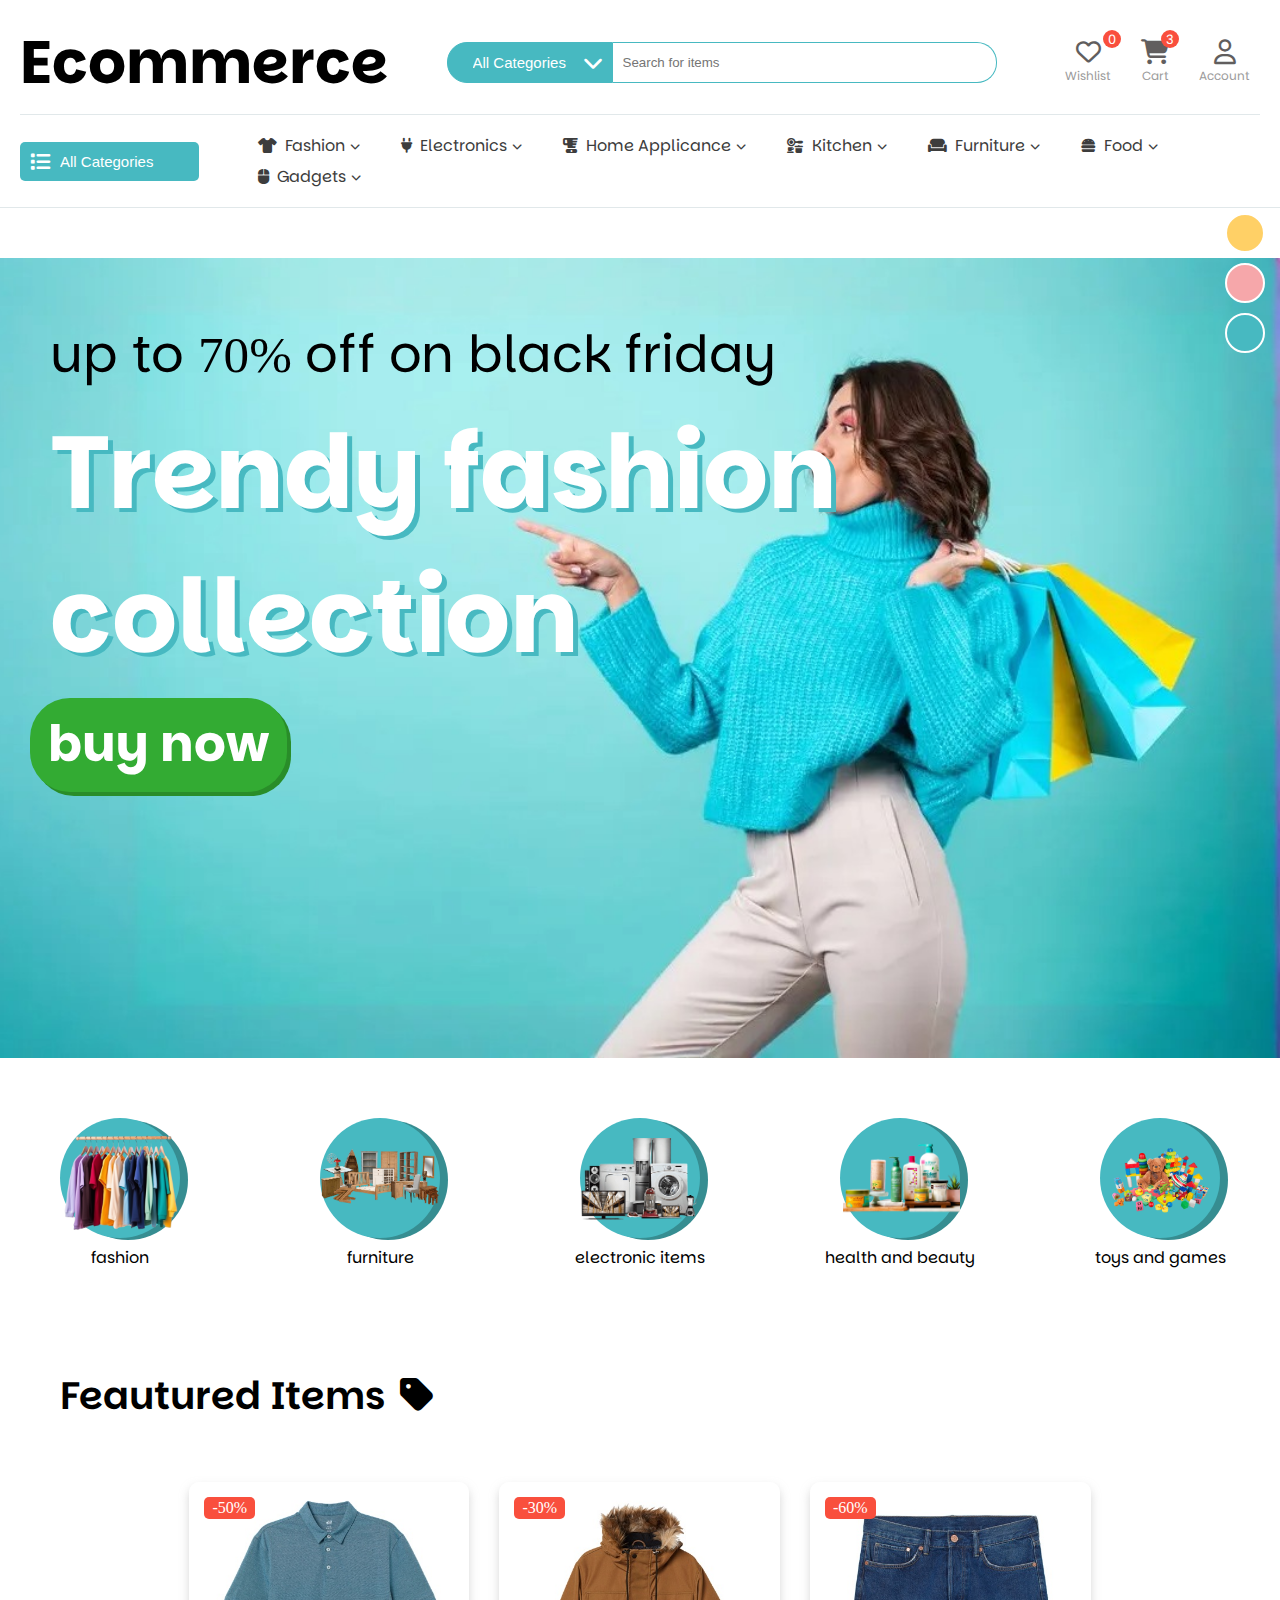
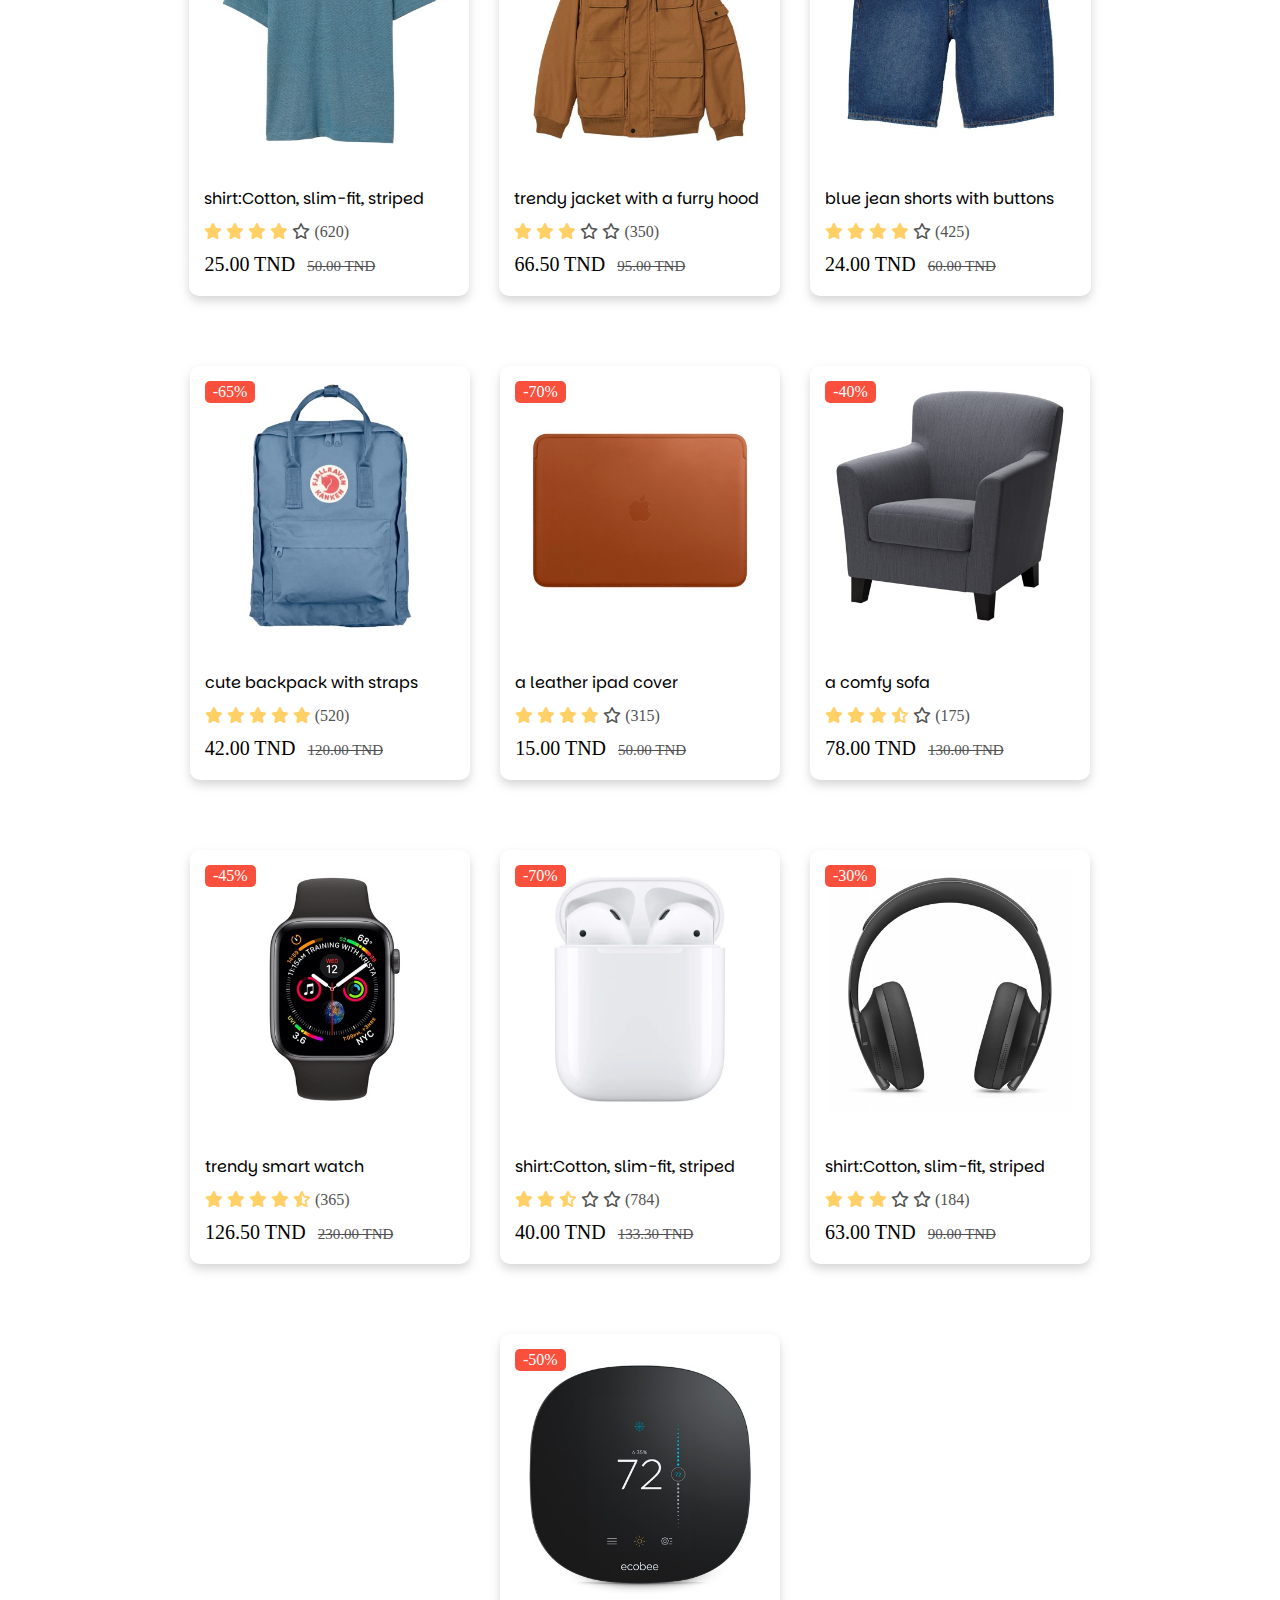
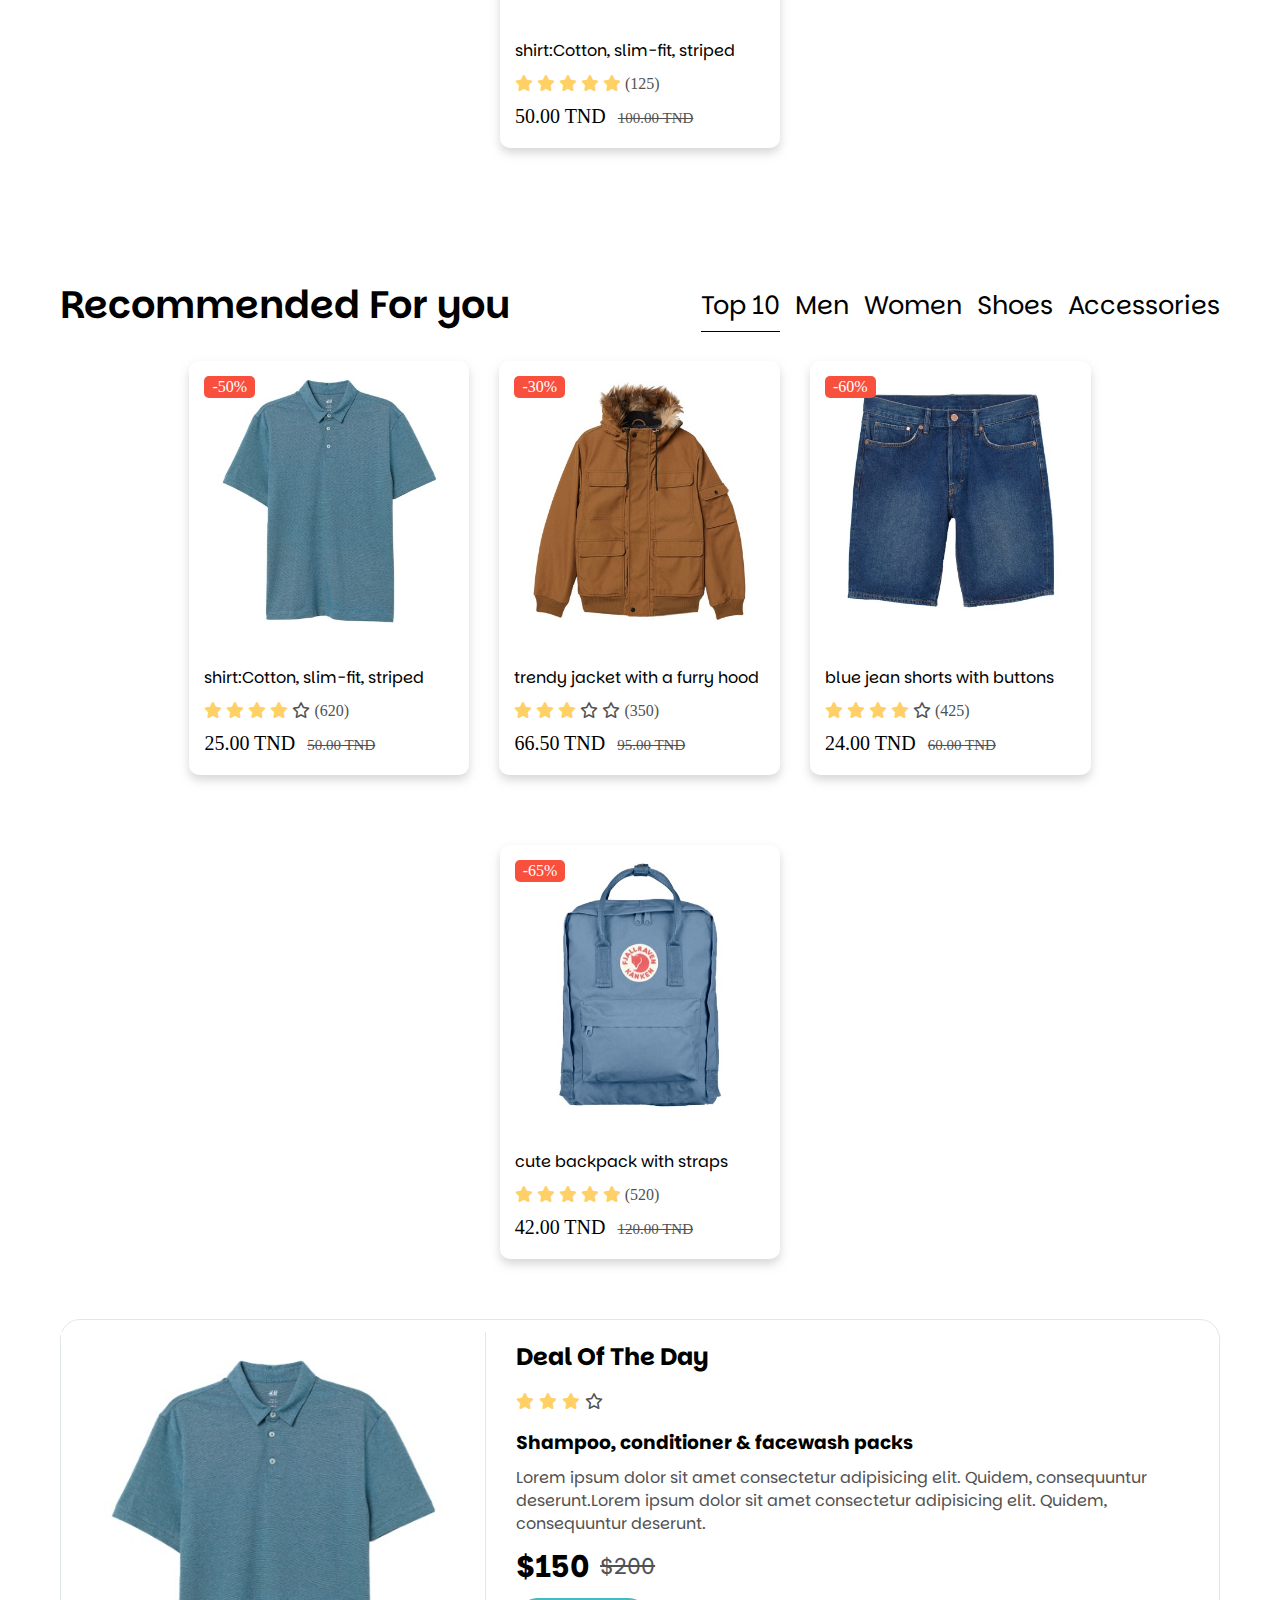
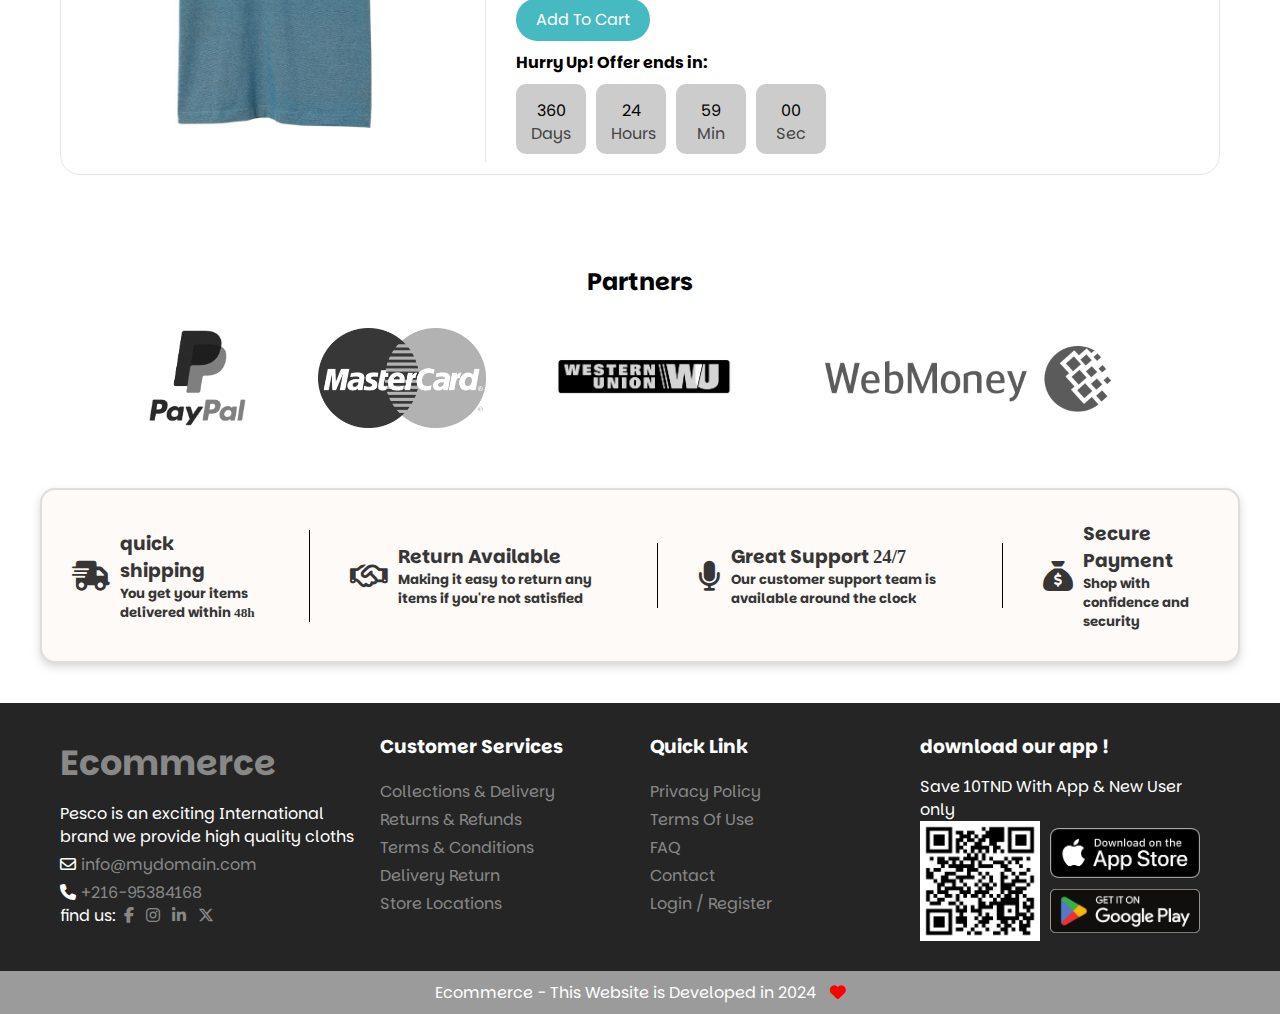
<file: index.html>
<!DOCTYPE html>
<html lang="en">
<head>
    <meta charset="UTF-8">
    <meta name="viewport" content="width=device-width, initial-scale=1.0">
    <!-- style.css -->
    <link rel="stylesheet" href="css/style.css">
    <!-- generals -->
    <link rel="stylesheet" href="css/generals.css">
    <!-- queries -->
    <link rel="stylesheet" href="css/queries.css">
    <!-- user -->
     <link rel="stylesheet" href="css/user.css">
    <!-- fontawesome -->
    <link rel="stylesheet" href="https://cdnjs.cloudflare.com/ajax/libs/font-awesome/6.7.0/css/all.min.css">
    <!-- google font -->
    <link rel="preconnect" href="https://fonts.googleapis.com">
    <link rel="preconnect" href="https://fonts.gstatic.com" crossorigin>
    <link href="https://fonts.googleapis.com/css2?family=Parkinsans:wght@300..800&display=swap" rel="stylesheet">
    <title>Ecommerce</title>
</head>
<body>
    <!-- ========================header======================== -->
     <header>
        <div class="row-1">
            <div class="logo"><a href="./index.html"><h3>Ecommerce <span class="highlight"></span></h3></a></div>            <div class="searchbar">
                <div class="select-container">
                    <select class="select-box" name="categories" id="">
                        <option value="All categories">All Categories</option>
                        <option value="fashion">fashion</option>
                        <option value="electronic items">electronic items</option>
                        <option value="home applicance">home applicance</option>
                        <option value="kitchen items">kitchen items</option>
                        <option value="furniture">furniture</option>
                        <option value="food">food</option>
                        <option value="gadgets">gadgets</option>
                        <option value="toys and games">toys and games</option>
                        <option value="health & beauty">health & beauty</option>
                    </select>
                    <div class="icon-container">
                        <i class="fa-solid fa-chevron-down"></i>
                    </div>
                </div>
                <input type="text" placeholder="Search for items">
            </div>
            <div class="user-exp">
                <a href="#wishlist"><span>0</span><i class="fa-regular fa-heart"></i></i><div class="under">
                    <p>Wishlist</p>
                </div></a>
                <a href="./cart.html"><span>3</span><i class="fa-solid fa-cart-shopping"></i><div class="under">
                    <p>Cart</p>
                </div></a>
                <a href="./sign-in.html"><i class="fa-regular fa-user"></i><div class="under">
                    <p>Account</p>
                </div></a>   
            </div>
        </div>
        <div class="row-2">
            <div class="select-container">
                <div class="icon-container" >
                    <i class="fa-solid fa-list"></i>
                </div>
                <select class="select-box" name="categories" id="" >
                    <option value="All categories">All Categories</option>
                    <option value="fashion">fashion</option>
                    <option value="electronic items">electronic items</option>
                    <option value="home applicance">home applicance</option>
                    <option value="kitchen items">kitchen items</option>
                    <option value="furniture">furniture</option>
                    <option value="food">food</option>
                    <option value="gadgets">gadgets</option>
                    <option value="toys and games">toys and games</option>
                    <option value="health & beauty">health & beauty</option>
                </select>
            </div>
            <ul>
                <li><a href="#fashion"><i class="fa-solid fa-shirt"></i> Fashion<i class="fa-solid fa-chevron-down"></i></a>
                    <div class="child-list">
                        <ul class="">
                            <li><a href="#">Itme1</a></li>
                            <li><a href="#">Item2</a></li>
                            <li><a href="#">Item3</a></li>
                            <li><a href="#">Itme4</a></li>
                        </ul>
                    </div>
                </li>
                <li><a href="#electronic item"><i class="fa-solid fa-plug"></i>electronics<i class="fa-solid fa-chevron-down"></i></a>
                    <div class="child-list">
                        <ul class="">
                            <li><a href="#">Itme1</a></li>
                            <li><a href="#">Item2</a></li>
                            <li><a href="#">Item3</a></li>
                            <li><a href="#">Itme4</a></li>
                        </ul>
                    </div>
                </li>
                <li><a href="#home applicance"><i class="fa-solid fa-blender"></i>home applicance<i class="fa-solid fa-chevron-down"></i></a>
                    <div class="child-list">
                        <ul class="">
                            <li><a href="#">Itme1</a></li>
                            <li><a href="#">Item2</a></li>
                            <li><a href="#">Item3</a></li>
                            <li><a href="#">Itme4</a></li>
                        </ul>
                    </div>
                </li>
                <li><a href="#kitchen items"><i class="fa-solid fa-kitchen-set"></i>kitchen<i class="fa-solid fa-chevron-down"></i></a>
                    <div class="child-list">
                        <ul class="">
                            <li><a href="#">Itme1</a></li>
                            <li><a href="#">Item2</a></li>
                            <li><a href="#">Item3</a></li>
                            <li><a href="#">Itme4</a></li>
                        </ul>
                    </div>
                </li>
                <li><a href="#furniture"><i class="fa-solid fa-couch"></i>furniture<i class="fa-solid fa-chevron-down"></i></a>
                    <div class="child-list">
                        <ul class="">
                            <li><a href="#">Itme1</a></li>
                            <li><a href="#">Item2</a></li>
                            <li><a href="#">Item3</a></li>
                            <li><a href="#">Itme4</a></li>
                        </ul>
                    </div>
                </li>
                <li><a href="#food"><i class="fa-solid fa-burger"></i>food<i class="fa-solid fa-chevron-down"></i></a>
                    <div class="child-list">
                        <ul class="">
                            <li><a href="#">Itme1</a></li>
                            <li><a href="#">Item2</a></li>
                            <li><a href="#">Item3</a></li>
                            <li><a href="#">Itme4</a></li>
                        </ul>
                    </div>
                </li>
                <li><a href="#gadgets"><i class="fa-solid fa-computer-mouse"></i>gadgets<i class="fa-solid fa-chevron-down"></i></a>
                    <div class="child-list">
                        <ul class="">
                            <li><a href="#">Itme1</a></li>
                            <li><a href="#">Item2</a></li>
                            <li><a href="#">Item3</a></li>
                            <li><a href="#">Itme4</a></li>
                        </ul>
                    </div>
                </li>
            </ul>
        </div>
     </header>
    <!-- ========================colors======================== -->
     <div class="colors">
        <span onclick="color_changer('--main-color','#eab434','#BB4724','#963315','https://i.ibb.co/p0tgXqr/woman1.jpg' ,'#8a6307')"></span>
        <span onclick="color_changer('--main-color','#F6A7AA','#6f33ab','#4f237a','https://i.ibb.co/pPD1DtH/woman2.jpg','#d4777a')"></span>
        <span onclick="color_changer('--main-color','#47B9C1','#33AB33','#298D29','https://i.ibb.co/DL8mS0m/woman3.jpg','#40a5aa')"></span>
     </div>
    <!-- ========================home page body======================== -->
     <div class="main">
        <div class="landing" id="landing">
            <div class=pic-text>
                <p>up to <span class="highlight" style="font-family: tahoma;">70% </span>off on black friday</p>
                <h1>Trendy fashion <br> collection</h1>
                <a href="#buy" id="buy">buy now</a>
            </div>
        </div>
        <div class="circles">
            <div class="circle-1 circle" id="circle">
                <div class='image'><img src="img/clothes.png" alt=""></div>
                <p>fashion</p>
            </div>
            <div class="circle-2 circle" id="circle">
                <div class='image'><img src="img/furniture.png" alt=""></div>
                <p>furniture</p>
            </div>
            <div class="circle-3 circle" id="circle">
                <div class='image'><img src="img/tech.png" alt=""></div>
                <p>electronic items</p>
            </div>
            <div class="circle-4 circle" id="circle">
                <div class='image'><img src="img/beauty.png" alt=""></div>
                <p>health and beauty</p>
            </div>
            <div class="circle-5 circle" id="circle">
                <div class='image'><img src="img/toys.png" alt=""></div>
                <p>toys and games</p>
            </div>
        </div>
        <div class="featured">
            <h2>Feautured Items<i class="fa-solid fa-tag"></i></h2>
            <div class="items">
                <!-- item1 -->
                <a style="color:black" href="./product-detail.html"><div class="item-1 item">
                    <div class="image"><img src="img/items/1.jpg"><span class="sale" style="font-family: tahoma;">-50%</span></div>
                    <p class="name">shirt:Cotton, slim-fit, striped</p>
                    <div class="rating">
                        <i class="fa-solid fa-star"></i>
                        <i class="fa-solid fa-star"></i>
                        <i class="fa-solid fa-star"></i>
                        <i class="fa-solid fa-star"></i>
                        <i class="fa-regular fa-star"></i>
                        <span class='number' style="font-family: tahoma;">(620)</span>
                    </div>
                    <div class="price">
                        <p style="font-family: Tahoma;"><span class="after">25.00 TND </span><span class="before">50.00 TND</span></p>
                    </div>
                </div></a>
                <!-- item2 -->
                <a style="color:black" href="./product-detail.html"><div class="item-1 item">
                    <div class="image"><img src="img/items/2.jpg"><span class="sale" style="font-family: tahoma;">-30%</span></div>
                    <p class="name">trendy jacket with a furry hood</p>
                    <div class="rating">
                        <i class="fa-solid fa-star"></i>
                        <i class="fa-solid fa-star"></i>
                        <i class="fa-solid fa-star"></i>
                        <i class="fa-regular fa-star"></i>
                        <i class="fa-regular fa-star"></i>
                        <span class='number' style="font-family: tahoma;">(350)</span>
                    </div>
                    <div class="price">
                        <p style="font-family: Tahoma;"><span class="after">66.50 TND </span><span class="before">95.00 TND</span></p>
                    </div>
                </div></a>
                <!-- item3 -->
                <a style="color:black" href="./product-detail.html"><div class="item-1 item">
                    <div class="image"><img src="img/items/3.jpg"><span class="sale" style="font-family: tahoma;">-60%</span></div>
                    <p class="name">blue jean shorts with buttons</p>
                    <div class="rating">
                        <i class="fa-solid fa-star"></i>
                        <i class="fa-solid fa-star"></i>
                        <i class="fa-solid fa-star"></i>
                        <i class="fa-solid fa-star"></i>
                        <i class="fa-regular fa-star"></i>
                        <span class='number' style="font-family: tahoma;">(425)</span>
                    </div>
                    <div class="price">
                        <p style="font-family: Tahoma;"><span class="after">24.00 TND </span><span class="before">60.00 TND</span></p>
                    </div>
                </div></a>
                <!-- item4 -->
                <a style="color:black" href="./product-detail.html"><div class="item-1 item">
                    <div class="image"><img src="img/items/4.jpg"><span class="sale" style="font-family: tahoma;">-65%</span></div>
                    <p class="name">cute backpack with straps</p>
                    <div class="rating">
                        <i class="fa-solid fa-star"></i>
                        <i class="fa-solid fa-star"></i>
                        <i class="fa-solid fa-star"></i>
                        <i class="fa-solid fa-star"></i>
                        <i class="fa-solid fa-star"></i>
                        <span class='number' style="font-family: tahoma;">(520)</span>
                    </div>
                    <div class="price">
                        <p style="font-family: Tahoma;"><span class="after">42.00 TND </span><span class="before">120.00 TND</span></p>
                    </div>
                </div></a>
                <!-- item5 -->
                <a style="color:black" href="./product-detail.html"><div class="item-1 item">
                    <div class="image"><img src="img/items/5.jpg"><span class="sale" style="font-family: tahoma;">-70%</span></div>
                    <p class="name">a leather ipad cover</p>
                    <div class="rating">
                        <i class="fa-solid fa-star"></i>
                        <i class="fa-solid fa-star"></i>
                        <i class="fa-solid fa-star"></i>
                        <i class="fa-solid fa-star"></i>
                        <i class="fa-regular fa-star"></i>
                        <span class='number' style="font-family: tahoma;">(315)</span>
                    </div>
                    <div class="price">
                        <p style="font-family: Tahoma;"><span class="after">15.00 TND </span><span class="before">50.00 TND</span></p>
                    </div>
                </div></a>
                <!-- item6  -->
                <a style="color:black" href="./product-detail.html"><div class="item-1 item">
                    <div class="image"><img src="img/items/6.jpg"><span class="sale" style="font-family: tahoma;">-40%</span></div>
                    <p class="name">a comfy sofa</p>
                    <div class="rating">
                        <i class="fa-solid fa-star"></i>
                        <i class="fa-solid fa-star"></i>
                        <i class="fa-solid fa-star"></i>
                        <i class="fa-solid fa-star-half-stroke"></i>
                        <i class="fa-regular fa-star"></i>
                        <span class='number' style="font-family: tahoma;">(175)</span>
                    </div>
                    <div class="price">
                        <p style="font-family: Tahoma;"><span class="after">78.00 TND </span><span class="before">130.00 TND</span></p>
                    </div>
                </div></a>
                <!-- item7 -->
                <a style="color:black" href="./product-detail.html"><div class="item-1 item">
                    <div class="image"><img src="img/items/7.jpg"><span class="sale" style="font-family: tahoma;">-45%</span></div>
                    <p class="name">trendy smart watch</p>
                    <div class="rating">
                        <i class="fa-solid fa-star"></i>
                        <i class="fa-solid fa-star"></i>
                        <i class="fa-solid fa-star"></i>
                        <i class="fa-solid fa-star"></i>
                        <i class="fa-solid fa-star-half-stroke"></i>
                        <span class='number' style="font-family: tahoma;">(365)</span>
                    </div>
                    <div class="price">
                        <p style="font-family: Tahoma;"><span class="after">126.50 TND </span><span class="before">230.00 TND</span></p>
                    </div>
                </div></a>
                <!-- item8 -->
                <a style="color:black" href="./product-detail.html"><div class="item-1 item">
                    <div class="image"><img src="img/items/8.jpg"><span class="sale" style="font-family: tahoma;">-70%</span></div>
                    <p class="name">shirt:Cotton, slim-fit, striped</p>
                    <div class="rating">
                        <i class="fa-solid fa-star"></i>
                        <i class="fa-solid fa-star"></i>
                        <i class="fa-solid fa-star-half-stroke"></i>
                        <i class="fa-regular fa-star"></i>
                        <i class="fa-regular fa-star"></i>
                        <span class='number' style="font-family: tahoma;">(784)</span>
                    </div>
                    <div class="price">
                        <p style="font-family: Tahoma;"><span class="after">40.00 TND </span><span class="before">133.30 TND</span></p>
                    </div>
                </div></a>
                <!-- item9 -->
                <a style="color:black" href="./product-detail.html"><div class="item-1 item">
                    <div class="image"><img src="img/items/9.jpg"><span class="sale" style="font-family: tahoma;">-30%</span></div>
                    <p class="name">shirt:Cotton, slim-fit, striped</p>
                    <div class="rating">
                        <i class="fa-solid fa-star"></i>
                        <i class="fa-solid fa-star"></i>
                        <i class="fa-solid fa-star"></i>
                        <i class="fa-regular fa-star"></i>
                        <i class="fa-regular fa-star"></i>
                        <span class='number' style="font-family: tahoma;">(184)</span>
                    </div>
                    <div class="price">
                        <p style="font-family: Tahoma;"><span class="after">63.00 TND </span><span class="before">90.00 TND</span></p>
                    </div>
                </div></a>
                <!-- item10 -->
                <a style="color:black" href="./product-detail.html"><div class="item-1 item">
                    <div class="image"><img src="img/items/10.jpg"><span class="sale" style="font-family: tahoma;">-50%</span></div>
                    <p class="name">shirt:Cotton, slim-fit, striped</p>
                    <div class="rating">
                        <i class="fa-solid fa-star"></i>
                        <i class="fa-solid fa-star"></i>
                        <i class="fa-solid fa-star"></i>
                        <i class="fa-solid fa-star"></i>
                        <i class="fa-solid fa-star"></i>
                        <span class='number' style="font-family: tahoma;">(125)</span>
                    </div>
                    <div class="price">
                        <p style="font-family: Tahoma;"><span class="after">50.00 TND </span><span class="before">100.00 TND</span></p>
                    </div>
                </div></a>
            </div>
        </div>
        <div class="recommended featured">
            <div class="row-1">
                <h2>Recommended For you</h2>
                <ul>
                    <li><a href="#top10" class="active" id="top10" onclick="clicked_list('top10')">Top 10</a></li>
                    <li><a href="#men" id="men" onclick="clicked_list('men')">Men</a></li>
                    <li><a href="#women" id="women" onclick="clicked_list('women')">Women</a></li>
                    <li><a href="#shoes" id="shoes" onclick="clicked_list('shoes')">Shoes</a></li>
                    <li><a href="#accessories" id="accessories" onclick="clicked_list('accessories')">Accessories</a></li>
                </ul>
            </div>
            <div class="row-2">
                <div class="items" id="top10">
                    <!-- item1 -->
                    <a style="color:black" href="./product-detail.html"><div class="item-1 item">
                        <div class="image"><img src="img/items/1.jpg"><span class="sale" style="font-family: tahoma;">-50%</span></div>
                        <p class="name">shirt:Cotton, slim-fit, striped</p>
                        <div class="rating">
                            <i class="fa-solid fa-star"></i>
                            <i class="fa-solid fa-star"></i>
                            <i class="fa-solid fa-star"></i>
                            <i class="fa-solid fa-star"></i>
                            <i class="fa-regular fa-star"></i>
                            <span class='number' style="font-family: tahoma;">(620)</span>
                        </div>
                        <div class="price">
                            <p style="font-family: Tahoma;"><span class="after">25.00 TND </span><span class="before">50.00 TND</span></p>
                        </div>
                    </div></a>
                    <!-- item2 -->
                    <a style="color:black" href="./product-detail.html"><div class="item-1 item">
                        <div class="image"><img src="img/items/2.jpg"><span class="sale" style="font-family: tahoma;">-30%</span></div>
                        <p class="name">trendy jacket with a furry hood</p>
                        <div class="rating">
                            <i class="fa-solid fa-star"></i>
                            <i class="fa-solid fa-star"></i>
                            <i class="fa-solid fa-star"></i>
                            <i class="fa-regular fa-star"></i>
                            <i class="fa-regular fa-star"></i>
                            <span class='number' style="font-family: tahoma;">(350)</span>
                        </div>
                        <div class="price">
                            <p style="font-family: Tahoma;"><span class="after">66.50 TND </span><span class="before">95.00 TND</span></p>
                        </div>
                    </div></a>
                    <!-- item3 -->
                    <a style="color:black" href="./product-detail.html"><div class="item-1 item">
                        <div class="image"><img src="img/items/3.jpg"><span class="sale" style="font-family: tahoma;">-60%</span></div>
                        <p class="name">blue jean shorts with buttons</p>
                        <div class="rating">
                            <i class="fa-solid fa-star"></i>
                            <i class="fa-solid fa-star"></i>
                            <i class="fa-solid fa-star"></i>
                            <i class="fa-solid fa-star"></i>
                            <i class="fa-regular fa-star"></i>
                            <span class='number' style="font-family: tahoma;">(425)</span>
                        </div>
                        <div class="price">
                            <p style="font-family: Tahoma;"><span class="after">24.00 TND </span><span class="before">60.00 TND</span></p>
                        </div>
                    </div></a>
                    <!-- item4 -->
                    <a style="color:black" href="./product-detail.html"><div class="item-1 item">
                        <div class="image"><img src="img/items/4.jpg"><span class="sale" style="font-family: tahoma;">-65%</span></div>
                        <p class="name">cute backpack with straps</p>
                        <div class="rating">
                            <i class="fa-solid fa-star"></i>
                            <i class="fa-solid fa-star"></i>
                            <i class="fa-solid fa-star"></i>
                            <i class="fa-solid fa-star"></i>
                            <i class="fa-solid fa-star"></i>
                            <span class='number' style="font-family: tahoma;">(520)</span>
                        </div>
                        <div class="price">
                            <p style="font-family: Tahoma;"><span class="after">42.00 TND </span><span class="before">120.00 TND</span></p>
                        </div>
                    </div></a>
                </div>
                <div class="items" id="men" style="display: none;">
                    <!-- item1 -->
                    <a style="color:black" href="./product-detail.html"><div class="item-1 item">
                        <div class="image"><img src="img/items/1.jpg"><span class="sale" style="font-family: tahoma;">-50%</span></div>
                        <p class="name">shirt:Cotton, slim-fit, striped</p>
                        <div class="rating">
                            <i class="fa-solid fa-star"></i>
                            <i class="fa-solid fa-star"></i>
                            <i class="fa-solid fa-star"></i>
                            <i class="fa-solid fa-star"></i>
                            <i class="fa-regular fa-star"></i>
                            <span class='number' style="font-family: tahoma;">(620)</span>
                        </div>
                        <div class="price">
                            <p style="font-family: Tahoma;"><span class="after">25.00 TND </span><span class="before">50.00 TND</span></p>
                        </div>
                    </div></a>
                    <!-- item2 -->
                    <a style="color:black" href="./product-detail.html"><div class="item-1 item">
                        <div class="image"><img src="img/items/2.jpg"><span class="sale" style="font-family: tahoma;">-30%</span></div>
                        <p class="name">trendy jacket with a furry hood</p>
                        <div class="rating">
                            <i class="fa-solid fa-star"></i>
                            <i class="fa-solid fa-star"></i>
                            <i class="fa-solid fa-star"></i>
                            <i class="fa-regular fa-star"></i>
                            <i class="fa-regular fa-star"></i>
                            <span class='number' style="font-family: tahoma;">(350)</span>
                        </div>
                        <div class="price">
                            <p style="font-family: Tahoma;"><span class="after">66.50 TND </span><span class="before">95.00 TND</span></p>
                        </div>
                    </div></a>
                    <!-- item3 -->
                    <a style="color:black" href="./product-detail.html"><div class="item-1 item">
                        <div class="image"><img src="img/items/3.jpg"><span class="sale" style="font-family: tahoma;">-60%</span></div>
                        <p class="name">blue jean shorts with buttons</p>
                        <div class="rating">
                            <i class="fa-solid fa-star"></i>
                            <i class="fa-solid fa-star"></i>
                            <i class="fa-solid fa-star"></i>
                            <i class="fa-solid fa-star"></i>
                            <i class="fa-regular fa-star"></i>
                            <span class='number' style="font-family: tahoma;">(425)</span>
                        </div>
                        <div class="price">
                            <p style="font-family: Tahoma;"><span class="after">24.00 TND </span><span class="before">60.00 TND</span></p>
                        </div>
                    </div></a>
                    <!-- item4 -->
                    <a style="color:black" href="./product-detail.html"><div class="item-1 item">
                        <div class="image"><img src="img/items/4.jpg"><span class="sale" style="font-family: tahoma;">-65%</span></div>
                        <p class="name">cute backpack with straps</p>
                        <div class="rating">
                            <i class="fa-solid fa-star"></i>
                            <i class="fa-solid fa-star"></i>
                            <i class="fa-solid fa-star"></i>
                            <i class="fa-solid fa-star"></i>
                            <i class="fa-solid fa-star"></i>
                            <span class='number' style="font-family: tahoma;">(520)</span>
                        </div>
                        <div class="price">
                            <p style="font-family: Tahoma;"><span class="after">42.00 TND </span><span class="before">120.00 TND</span></p>
                        </div>
                    </div></a>
                </div>
                <div class="items" id="women" style="display: none;">
                    <!-- item1 -->
                    <a style="color:black" href="./product-detail.html"><div class="item-1 item">
                        <div class="image"><img src="img/items/5.jpg"><span class="sale" style="font-family: tahoma;">-50%</span></div>
                        <p class="name">shirt:Cotton, slim-fit, striped</p>
                        <div class="rating">
                            <i class="fa-solid fa-star"></i>
                            <i class="fa-solid fa-star"></i>
                            <i class="fa-solid fa-star"></i>
                            <i class="fa-solid fa-star"></i>
                            <i class="fa-regular fa-star"></i>
                            <span class='number' style="font-family: tahoma;">(620)</span>
                        </div>
                        <div class="price">
                            <p style="font-family: Tahoma;"><span class="after">25.00 TND </span><span class="before">50.00 TND</span></p>
                        </div>
                    </div></a>
                    <!-- item2 -->
                    <a style="color:black" href="./product-detail.html"><div class="item-1 item">
                        <div class="image"><img src="img/items/6.jpg"><span class="sale" style="font-family: tahoma;">-30%</span></div>
                        <p class="name">trendy jacket with a furry hood</p>
                        <div class="rating">
                            <i class="fa-solid fa-star"></i>
                            <i class="fa-solid fa-star"></i>
                            <i class="fa-solid fa-star"></i>
                            <i class="fa-regular fa-star"></i>
                            <i class="fa-regular fa-star"></i>
                            <span class='number' style="font-family: tahoma;">(350)</span>
                        </div>
                        <div class="price">
                            <p style="font-family: Tahoma;"><span class="after">66.50 TND </span><span class="before">95.00 TND</span></p>
                        </div>
                    </div></a>
                    <!-- item3 -->
                    <a style="color:black" href="./product-detail.html"><div class="item-1 item">
                        <div class="image"><img src="img/items/7.jpg"><span class="sale" style="font-family: tahoma;">-60%</span></div>
                        <p class="name">blue jean shorts with buttons</p>
                        <div class="rating">
                            <i class="fa-solid fa-star"></i>
                            <i class="fa-solid fa-star"></i>
                            <i class="fa-solid fa-star"></i>
                            <i class="fa-solid fa-star"></i>
                            <i class="fa-regular fa-star"></i>
                            <span class='number' style="font-family: tahoma;">(425)</span>
                        </div>
                        <div class="price">
                            <p style="font-family: Tahoma;"><span class="after">24.00 TND </span><span class="before">60.00 TND</span></p>
                        </div>
                    </div></a>
                    <!-- item4 -->
                    <a style="color:black" href="./product-detail.html"><div class="item-1 item">
                        <div class="image"><img src="img/items/8.jpg"><span class="sale" style="font-family: tahoma;">-65%</span></div>
                        <p class="name">cute backpack with straps</p>
                        <div class="rating">
                            <i class="fa-solid fa-star"></i>
                            <i class="fa-solid fa-star"></i>
                            <i class="fa-solid fa-star"></i>
                            <i class="fa-solid fa-star"></i>
                            <i class="fa-solid fa-star"></i>
                            <span class='number' style="font-family: tahoma;">(520)</span>
                        </div>
                        <div class="price">
                            <p style="font-family: Tahoma;"><span class="after">42.00 TND </span><span class="before">120.00 TND</span></p>
                        </div>
                    </div></a>
                </div>
                <div class="items" id="shoes" style="display: none;">
                    <!-- item1 -->
                    <a style="color:black" href="./product-detail.html"><div class="item-1 item">
                        <div class="image"><img src="img/items/1.jpg"><span class="sale" style="font-family: tahoma;">-50%</span></div>
                        <p class="name">shirt:Cotton, slim-fit, striped</p>
                        <div class="rating">
                            <i class="fa-solid fa-star"></i>
                            <i class="fa-solid fa-star"></i>
                            <i class="fa-solid fa-star"></i>
                            <i class="fa-solid fa-star"></i>
                            <i class="fa-regular fa-star"></i>
                            <span class='number' style="font-family: tahoma;">(620)</span>
                        </div>
                        <div class="price">
                            <p style="font-family: Tahoma;"><span class="after">25.00 TND </span><span class="before">50.00 TND</span></p>
                        </div>
                    </div></a>
                    <!-- item2 -->
                    <a style="color:black" href="./product-detail.html"><div class="item-1 item">
                        <div class="image"><img src="img/items/2.jpg"><span class="sale" style="font-family: tahoma;">-30%</span></div>
                        <p class="name">trendy jacket with a furry hood</p>
                        <div class="rating">
                            <i class="fa-solid fa-star"></i>
                            <i class="fa-solid fa-star"></i>
                            <i class="fa-solid fa-star"></i>
                            <i class="fa-regular fa-star"></i>
                            <i class="fa-regular fa-star"></i>
                            <span class='number' style="font-family: tahoma;">(350)</span>
                        </div>
                        <div class="price">
                            <p style="font-family: Tahoma;"><span class="after">66.50 TND </span><span class="before">95.00 TND</span></p>
                        </div>
                    </div></a>
                    <!-- item3 -->
                    <a style="color:black" href="./product-detail.html"><div class="item-1 item">
                        <div class="image"><img src="img/items/3.jpg"><span class="sale" style="font-family: tahoma;">-60%</span></div>
                        <p class="name">blue jean shorts with buttons</p>
                        <div class="rating">
                            <i class="fa-solid fa-star"></i>
                            <i class="fa-solid fa-star"></i>
                            <i class="fa-solid fa-star"></i>
                            <i class="fa-solid fa-star"></i>
                            <i class="fa-regular fa-star"></i>
                            <span class='number' style="font-family: tahoma;">(425)</span>
                        </div>
                        <div class="price">
                            <p style="font-family: Tahoma;"><span class="after">24.00 TND </span><span class="before">60.00 TND</span></p>
                        </div>
                    </div></a>
                    <!-- item4 -->
                    <a style="color:black" href="./product-detail.html"><div class="item-1 item">
                        <div class="image"><img src="img/items/4.jpg"><span class="sale" style="font-family: tahoma;">-65%</span></div>
                        <p class="name">cute backpack with straps</p>
                        <div class="rating">
                            <i class="fa-solid fa-star"></i>
                            <i class="fa-solid fa-star"></i>
                            <i class="fa-solid fa-star"></i>
                            <i class="fa-solid fa-star"></i>
                            <i class="fa-solid fa-star"></i>
                            <span class='number' style="font-family: tahoma;">(520)</span>
                        </div>
                        <div class="price">
                            <p style="font-family: Tahoma;"><span class="after">42.00 TND </span><span class="before">120.00 TND</span></p>
                        </div>
                    </div></a>
                </div>
                <div class="items" id="accessories" style="display: none;">
                    <!-- item1 -->
                    <a style="color:black" href="./product-detail.html"><div class="item-1 item">
                        <div class="image"><img src="img/items/1.jpg"><span class="sale" style="font-family: tahoma;">-50%</span></div>
                        <p class="name">shirt:Cotton, slim-fit, striped</p>
                        <div class="rating">
                            <i class="fa-solid fa-star"></i>
                            <i class="fa-solid fa-star"></i>
                            <i class="fa-solid fa-star"></i>
                            <i class="fa-solid fa-star"></i>
                            <i class="fa-regular fa-star"></i>
                            <span class='number' style="font-family: tahoma;">(620)</span>
                        </div>
                        <div class="price">
                            <p style="font-family: Tahoma;"><span class="after">25.00 TND </span><span class="before">50.00 TND</span></p>
                        </div>
                    </div></a>
                    <!-- item2 -->
                    <a style="color:black" href="./product-detail.html"><div class="item-1 item">
                        <div class="image"><img src="img/items/2.jpg"><span class="sale" style="font-family: tahoma;">-30%</span></div>
                        <p class="name">trendy jacket with a furry hood</p>
                        <div class="rating">
                            <i class="fa-solid fa-star"></i>
                            <i class="fa-solid fa-star"></i>
                            <i class="fa-solid fa-star"></i>
                            <i class="fa-regular fa-star"></i>
                            <i class="fa-regular fa-star"></i>
                            <span class='number' style="font-family: tahoma;">(350)</span>
                        </div>
                        <div class="price">
                            <p style="font-family: Tahoma;"><span class="after">66.50 TND </span><span class="before">95.00 TND</span></p>
                        </div>
                    </div></a>
                    <!-- item3 -->
                    <a style="color:black" href="./product-detail.html"><div class="item-1 item">
                        <div class="image"><img src="img/items/3.jpg"><span class="sale" style="font-family: tahoma;">-60%</span></div>
                        <p class="name">blue jean shorts with buttons</p>
                        <div class="rating">
                            <i class="fa-solid fa-star"></i>
                            <i class="fa-solid fa-star"></i>
                            <i class="fa-solid fa-star"></i>
                            <i class="fa-solid fa-star"></i>
                            <i class="fa-regular fa-star"></i>
                            <span class='number' style="font-family: tahoma;">(425)</span>
                        </div>
                        <div class="price">
                            <p style="font-family: Tahoma;"><span class="after">24.00 TND </span><span class="before">60.00 TND</span></p>
                        </div>
                    </div></a>
                    <!-- item4 -->
                    <a style="color:black" href="./product-detail.html"><div class="item-1 item">
                        <div class="image"><img src="img/items/4.jpg"><span class="sale" style="font-family: tahoma;">-65%</span></div>
                        <p class="name">cute backpack with straps</p>
                        <div class="rating">
                            <i class="fa-solid fa-star"></i>
                            <i class="fa-solid fa-star"></i>
                            <i class="fa-solid fa-star"></i>
                            <i class="fa-solid fa-star"></i>
                            <i class="fa-solid fa-star"></i>
                            <span class='number' style="font-family: tahoma;">(520)</span>
                        </div>
                        <div class="price">
                            <p style="font-family: Tahoma;"><span class="after">42.00 TND </span><span class="before">120.00 TND</span></p>
                        </div>
                    </div></a>
                </div>                
            </div>
        </div>
    <!-- deal -->
        <div class="deal">
            <div class="row-1">
                <div class="col-1">
                    <img src="img/items/1.jpg" alt="">
                </div>
                <div class="col-2">
                    <h2>Deal Of The Day</h2>
                    <div class="rating">
                        <i class="fa-solid fa-star"></i>
                        <i class="fa-solid fa-star"></i>
                        <i class="fa-solid fa-star"></i>
                        <i class="fa-regular fa-star"></i>
                    </div>
                    <div class="info">
                        <h3>Shampoo, conditioner & facewash packs</h3>
                        <p class="desc">Lorem ipsum dolor sit amet consectetur adipisicing elit. Quidem, consequuntur deserunt.Lorem ipsum dolor sit amet consectetur adipisicing elit. Quidem, consequuntur deserunt.</p>
                        <div class="price">
                            <span class="new">$150</span>
                            <span class="before">$200</span>
                        </div>
                        <a href="./cart.html">Add To Cart</a>
                        <p class="offer">Hurry Up! Offer ends in:</p>
                        <div class="date">
                            <span>
                                <p>360</p>
                                <p>Days</p>
                            </span>
                            <span>
                                <p>24</p>
                                <p>Hours</p>
                            </span>
                            <span>
                                <p>59</p>
                                <p>Min</p>
                            </span>
                            <span>
                                <p>00</p>
                                <p>Sec</p>
                            </span>
                        </div>
                    </div>
                </div>    
            </div>
        </div>
    <!-- partners -->
     <div class="partners">
        <h2>Partners</h2>
        <div class="images">
            <img src="img/paypal.png" alt="">
            <img src="img/master-card.png" alt="">
            <img src="img/western-union.png" alt="">
            <img src="img/webmoney.png" alt="">
        </div>
     </div>
     </div>
    <!-- ========================services======================== -->
     <div class="services">
        <div class="shipping box">
            <i class="fa-solid fa-truck-fast"></i>
            <div class="inforamtion">
                <h3>quick shipping</h3>
                <h5>You get your items delivered within <span style="font-family: tahoma;">48h</span></h5>
            </div>
        </div>
        <div class="return box">
            <i class="fa-regular fa-handshake"></i>
            <div class="inforamtion">
                <h3>Return Available</h3>
                <h5>Making it easy to return any items if you're not satisfied</h5>
            </div>
        </div>
        <div class="support box">
            <i class="fa-solid fa-microphone"></i>
            <div class="information">
                <h3>Great Support <span style="font-family: tahoma;">24/7</span></h3>
                <h5>Our customer support team is available around the clock</h5>    
            </div>
        </div>
        <div class="payement box">
            <i class="fa-solid fa-sack-dollar"></i>
            <div class="information">
                <h3>Secure Payment</h3>
                <h5>Shop with confidence and security</h5>
            </div>
        </div>
     </div>
    <!-- ========================footer======================== -->
     <footer>
        <div class="row-1">
            <div class="col-1 col">
                <div class="logo"><a href="./index.html"><h3>Ecommerce <span class="highlight"></span></h3></a></div>                <p>Pesco is an exciting International brand we provide high quality cloths</p>
                <p><i class="fa-regular fa-envelope" style="padding-right: 5px;"></i><a href="#mail">info@mydomain.com</a></p>
                <p><i class="fa-solid fa-phone" style="padding-right: 5px;"></i><a href="#mail">+216-95384168</a></p>
                <p>find us:
                    <a href="#fb" style="padding: 0 4px; display: inline-block;"><i class="fa-brands fa-facebook-f"></i></a>
                    <a href="#insta" style="padding: 0 4px;display: inline-block;"><i class="fa-brands fa-instagram"></i></a>
                    <a href="#in" style="padding: 0 4px;display: inline-block;"><i class="fa-brands fa-linkedin-in"></i></a>
                    <a href="#x" style="padding: 0 4px;display: inline-block;"><i class="fa-brands fa-x-twitter"></i></a>
                </p>     
            </div>
            <div class="col-2 col">
                <h3>Customer Services</h3>
                <ul>
                    <li><a href="#collection">Collections & Delivery</a></li>
                    <li><a href="#returns">Returns & Refunds</a></li>
                    <li><a href="#terms">Terms & Conditions</a></li>
                    <li><a href="#delivery">Delivery Return</a></li>
                    <li><a href="#locations">Store Locations</a></li>
                </ul>
            </div>
            <div class="col-3 col">
                <h3>Quick Link</h3>
                <ul>
                    <li><a href="#PrivacyPolicy">Privacy Policy</a></li>
                    <li><a href="#Terms">Terms Of Use</a></li>
                    <li><a href="#FAQ">FAQ</a></li>
                    <li><a href="#Contact">Contact</a></li>
                    <li><a href="#login">Login / Register</a></li>
                </ul>
            </div>
            <div class="col-4 col">  
                <h3>download our app !</h3>
                <p>Save 10TND With App & New User only</p>
                <div class="app">
                    <div class="qr"><img src="img/qr.png" alt=""></div>
                    <div class="downloads">
                        <a href=""><img src="img/app store.png" alt=""></a>
                        <a href=""><img src="img/play store.webp" alt=""></a>  
                    </div>
                </div>
            </div>

        </div>
        <div class="row-2">
            <p>Ecommerce - This Website is Developed in 2024 <i class="fa-solid fa-heart" style="color: red;padding-left: 10px;"></i></p>
        </div>

     </footer>
    <!-- ========================JS======================== -->
     <script src="js/script.js"></script>
</body>
</html>
</file>
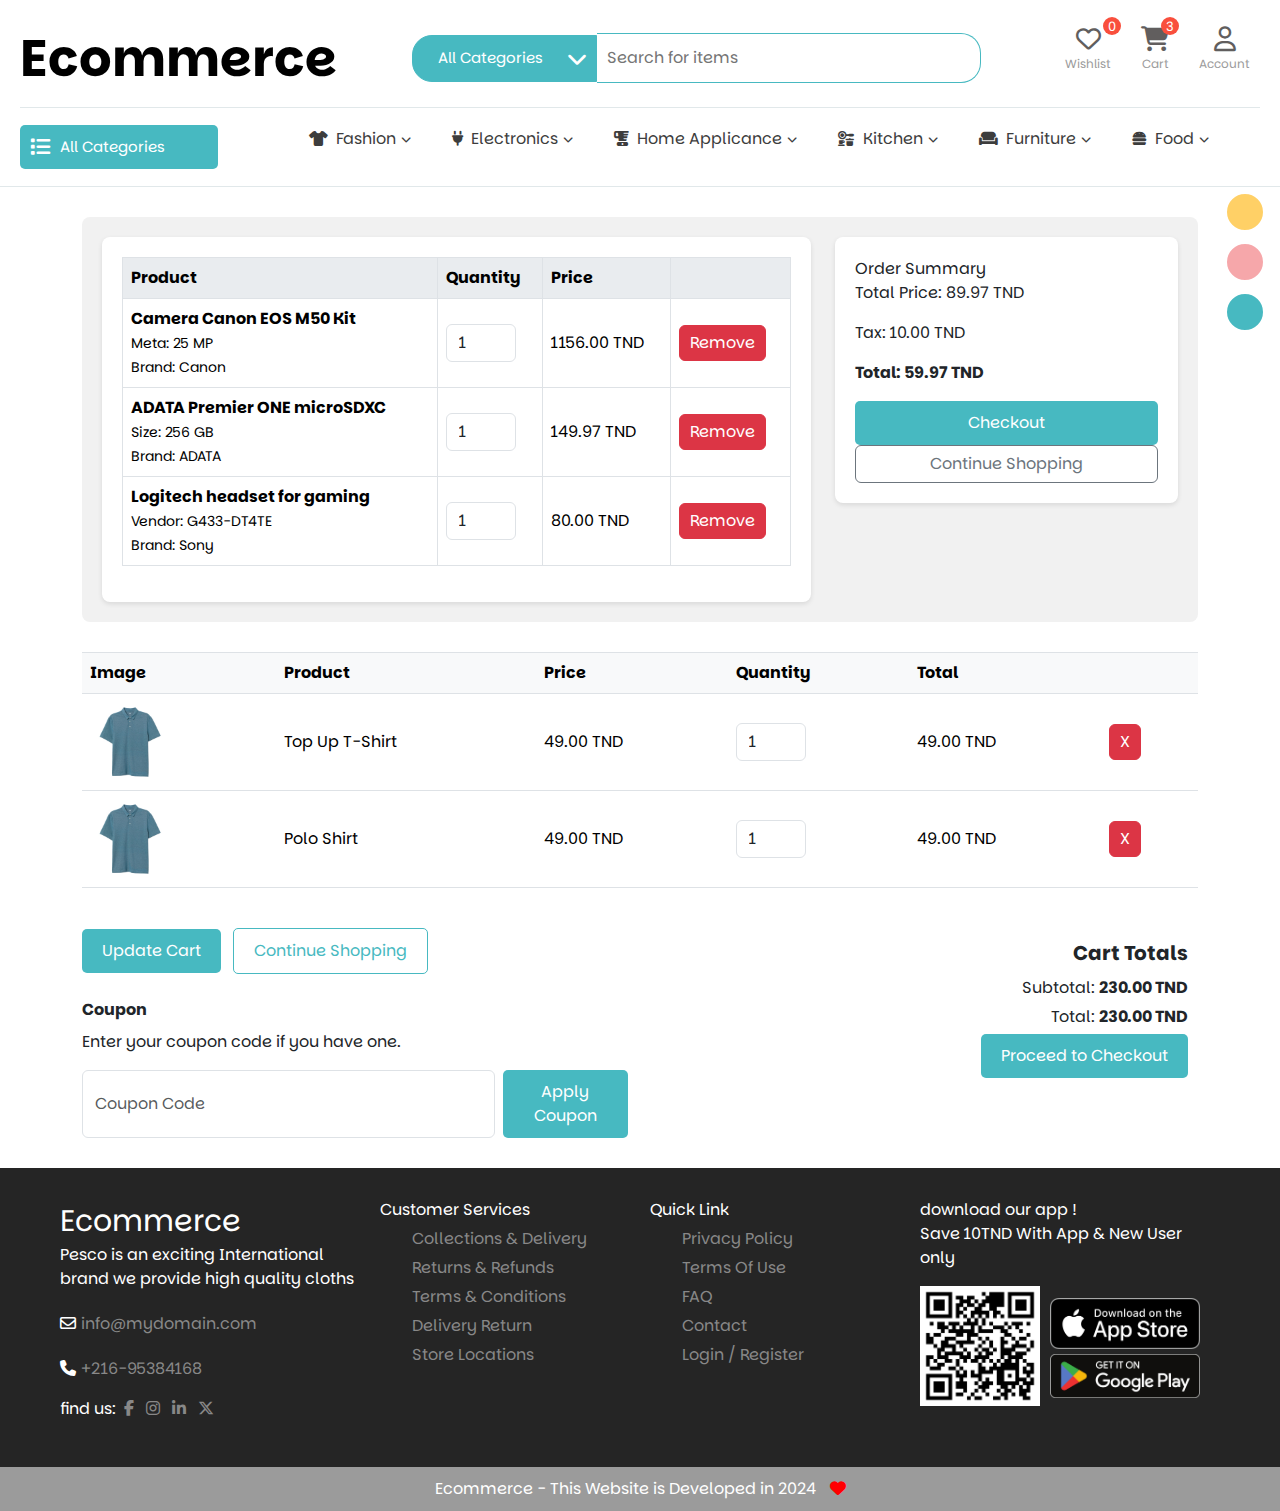
<file: cart.html>
<!DOCTYPE html>
<html lang="en">
<head>
    <meta charset="UTF-8">
    <meta name="viewport" content="width=device-width, initial-scale=1.0">
    <!-- bootstrap -->
    <link href="https://cdn.jsdelivr.net/npm/bootstrap@5.3.0-alpha1/dist/css/bootstrap.min.css" rel="stylesheet">
    <!-- style -->
     <link rel="stylesheet" href="css/style.css">
    <!-- cart -->
    <link rel="stylesheet" href="css/cart.css">
    <!-- generals -->
     <link rel="stylesheet" href="css/generals.css">
    <!-- footer-no-bootstrap -->
    <link rel="stylesheet" href="css/footer-no-bootrstrap.css">
    <!-- header-no-bootstrap -->
    <link rel="stylesheet" href="css/header-no-bootstrap.css">
     <!-- fontawseome -->
     <link rel="stylesheet" href="https://cdnjs.cloudflare.com/ajax/libs/font-awesome/6.7.0/css/all.min.css">
    <!-- queries -->
     <link rel="stylesheet" href="css/queries.css">
     <!-- google font -->
    <link rel="preconnect" href="https://fonts.googleapis.com">
    <link rel="preconnect" href="https://fonts.gstatic.com" crossorigin>
    <link href="https://fonts.googleapis.com/css2?family=Parkinsans:wght@300..800&display=swap" rel="stylesheet">
    <style>
        .h1, .h2, .h3, .h4, .h5, .h6, h1, h2, h3, h4, h5, h6 {
        all: unset;
        }
    </style>
    <title>Shopping Cart</title>    

</head>
<body>
<!-- ========================header======================== -->
<header>
    <div class="row-1">
        <div class="logo"><a href="./index.html"><h3>Ecommerce <span class="highlight"></span></h3></a></div>        <div class="searchbar">
            <div class="select-container">
                <select class="select-box" name="categories" id="">
                    <option value="All categories">All Categories</option>
                    <option value="fashion">fashion</option>
                    <option value="electronic items">electronic items</option>
                    <option value="home applicance">home applicance</option>
                    <option value="kitchen items">kitchen items</option>
                    <option value="furniture">furniture</option>
                    <option value="food">food</option>
                    <option value="gadgets">gadgets</option>
                    <option value="toys and games">toys and games</option>
                    <option value="health & beauty">health & beauty</option>
                </select>
                <div class="icon-container">
                    <i class="fa-solid fa-chevron-down"></i>
                </div>
            </div>
            <input type="text" placeholder="Search for items">
        </div>
        <div class="user-exp">
            <a href="#wishlist"><span>0</span><i class="fa-regular fa-heart"></i></i><div class="under">
                <p>Wishlist</p>
            </div></a>
            <a href="./cart.html"><span>3</span><i class="fa-solid fa-cart-shopping"></i><div class="under">
                <p>Cart</p>
            </div></a>
            <a href="./sign-in.html"><i class="fa-regular fa-user"></i><div class="under">
                <p>Account</p>
            </div></a>   
        </div>
    </div>
    <div class="row-2">
        <div class="select-container">
            <div class="icon-container" >
                <i class="fa-solid fa-list"></i>
            </div>
            <select class="select-box" name="categories" id="" >
                <option value="All categories">All Categories</option>
                <option value="fashion">fashion</option>
                <option value="electronic items">electronic items</option>
                <option value="home applicance">home applicance</option>
                <option value="kitchen items">kitchen items</option>
                <option value="furniture">furniture</option>
                <option value="food">food</option>
                <option value="gadgets">gadgets</option>
                <option value="toys and games">toys and games</option>
                <option value="health & beauty">health & beauty</option>
            </select>
        </div>
        <ul>
            <li><a href="#fashion"><i class="fa-solid fa-shirt"></i> Fashion<i class="fa-solid fa-chevron-down"></i></a>
                <!-- <div class="child-list">
                    <ul class="">
                    <li><a href="#">Itme1</a></li>
                    <li><a href="#">Item2</a></li>
                    <li><a href="#">Item3</a></li>
                    <li><a href="#">Itme4</a></li>
                </ul>
                </div> -->
            </li>
            <li><a href="#electronic item"><i class="fa-solid fa-plug"></i>electronics<i class="fa-solid fa-chevron-down"></i></a></li>
            <li><a href="#home applicance"><i class="fa-solid fa-blender"></i>home applicance<i class="fa-solid fa-chevron-down"></i></a></li>
            <li><a href="#kitchen items"><i class="fa-solid fa-kitchen-set"></i>kitchen<i class="fa-solid fa-chevron-down"></i></a></li>
            <li><a href="#furniture"><i class="fa-solid fa-couch"></i>furniture<i class="fa-solid fa-chevron-down"></i></a></li>
            <li><a href="#food"><i class="fa-solid fa-burger"></i>food<i class="fa-solid fa-chevron-down"></i></a></li>
        </ul>
    </div>
</header>
<!-- ========================colors======================== -->
<div class="colors">
    <span onclick="color_changer('--main-color','#eab434','#BB4724','#963315','https://i.ibb.co/p0tgXqr/woman1.jpg' ,'#8a6307')"></span>
    <span onclick="color_changer('--main-color','#F6A7AA','#6f33ab','#4f237a','https://i.ibb.co/pPD1DtH/woman2.jpg','#d4777a')"></span>
    <span onclick="color_changer('--main-color','#47B9C1','#33AB33','#298D29','https://i.ibb.co/DL8mS0m/woman3.jpg','#40a5aa')"></span>
</div>
<div class="container">
    <div class="cart-container">
        <div class="row">
            <div class="col-lg-8">
                <div class="product-section">
                    <table class="table table-bordered align-middle">
                        <thead>
                            <tr>
                                <th>Product</th>
                                <th>Quantity</th>
                                <th>Price</th>
                                <th></th>
                            </tr>
                        </thead>
                        <tbody>
                            <tr>
                                <td>
                                    <strong>Camera Canon EOS M50 Kit</strong><br>
                                    <small>Meta: 25 MP<br>Brand: Canon</small>
                                </td>
                                <td>
                                    <input type="number" value="1" class="form-control" style="width: 70px;">
                                </td>
                                <td>1156.00 TND</td>
                                <td><button class="btn btn-danger">Remove</button></td>
                            </tr>
                            <tr>
                                <td>
                                    <strong>ADATA Premier ONE microSDXC</strong><br>
                                    <small>Size: 256 GB<br>Brand: ADATA</small>
                                </td>
                                <td>
                                    <input type="number" value="1" class="form-control" style="width: 70px;">
                                </td>
                                <td>149.97 TND</td>
                                <td><button class="btn btn-danger">Remove</button></td>
                            </tr>
                            <tr>
                                <td>
                                    <strong>Logitech headset for gaming</strong><br>
                                    <small>Vendor: G433-DT4TE<br>Brand: Sony</small>
                                </td>
                                <td>
                                    <input type="number" value="1" class="form-control" style="width: 70px;">
                                </td>
                                <td>80.00 TND</td>
                                <td><button class="btn btn-danger">Remove</button></td>
                            </tr>
                        </tbody>
                    </table>
                </div>
            </div>
            <div class="col-lg-4">
                <div class="summary-section">
                    <h5>Order Summary</h5>
                    <div class="total-summary">
                        <p>Total Price: 89.97 TND</p>
                        <p>Tax: 10.00 TND</p>
                        <p><strong>Total: 59.97 TND</strong></p>
                    </div>
                    <a href="./checkout.html"><button class="checkout-btn">Checkout</button></a>
                    <button class="btn btn-outline-secondary w-100">Continue Shopping</button>
                </div>
            </div>
        </div>
    </div>
    <div class="mt-4"></div>
        <div class="row">
            <div class="col-lg-12" style="overflow-x: scroll;">
                <table class="table table-soft align-middle">
                    <thead>
                        <tr>
                            <th>Image</th>
                            <th>Product</th>
                            <th>Price</th>
                            <th>Quantity</th>
                            <th>Total</th>
                            <th></th>
                        </tr>
                    </thead>
                    <tbody>
                        <tr>
                            <td><img src="img/items/1.jpg" style="width: 80px;" alt="Top Up T-Shirt"></td>
                            <td>Top Up T-Shirt</td>
                            <td>49.00 TND</td>
                            <td>
                                <input type="number" value="1" class="form-control" style="width: 70px;">
                            </td>
                            <td>49.00 TND</td>
                            <td><button class="btn btn-danger">X</button></td>
                        </tr>
                        <tr>
                            <td><img src="img/items/1.jpg" style="width: 80px;" alt="Polo Shirt"></td>
                            <td>Polo Shirt</td>
                            <td>49.00 TND</td>
                            <td>
                                <input type="number" value="1" class="form-control" style="width: 70px;">
                            </td>
                            <td>49.00 TND</td>
                            <td><button class="btn btn-danger">X</button></td>
                        </tr>
                    </tbody>
                </table>
            </div>
        </div>
<div class="row mt-4">
    <div class="col-lg-6">
        <div class="coupon-section">
            <button class="btn btn-primary me-2">Update Cart</button>
            <button class="btn btn-outline-primary">Continue Shopping</button>
            <div class="mt-4">
                <label for="couponCode" class="form-label"><strong>Coupon</strong></label>
                <p>Enter your coupon code if you have one.</p>
                <div class="d-flex">
                    <input type="text" id="couponCode" class="form-control me-2" placeholder="Coupon Code">
                    <button class="btn btn-primary">Apply Coupon</button>
                </div>
            </div>
        </div>
    </div>
        <div class="col-lg-6">
            <div class="cart-totals-section text-end">
                <h5><strong>Cart Totals</strong></h5>
                <div class="mt-2">
                    <p>Subtotal: <strong>230.00 TND</strong></p>
                    <p>Total: <strong>230.00 TND</strong></p>
                </div>
                <a href="./checkout.html"><button class="btn btn-primary">Proceed to Checkout</button></a>
            </div>
        </div>
    </div>
    

</div>
    <!-- ========================footer======================== -->
    <footer>
        <div class="roww-1">
            <div class="column-1 col">
                <div class="logo"><h3>Ecommerce <span class="highlight"></span></h3></div>
                <p>Pesco is an exciting International brand we provide high quality cloths</p>
                <p><i class="fa-regular fa-envelope" style="padding-right: 5px;"></i><a href="#mail">info@mydomain.com</a></p>
                <p><i class="fa-solid fa-phone" style="padding-right: 5px;"></i><a href="#mail">+216-95384168</a></p>
                <p>find us:
                    <a href="#fb" style="padding: 0 4px; display: inline-block;"><i class="fa-brands fa-facebook-f"></i></a>
                    <a href="#insta" style="padding: 0 4px;display: inline-block;"><i class="fa-brands fa-instagram"></i></a>
                    <a href="#in" style="padding: 0 4px;display: inline-block;"><i class="fa-brands fa-linkedin-in"></i></a>
                    <a href="#x" style="padding: 0 4px;display: inline-block;"><i class="fa-brands fa-x-twitter"></i></a>
                </p>     
            </div>
            <div class="column-2 col">
                <h3>Customer Services</h3>
                <ul>
                    <li><a href="#collection">Collections & Delivery</a></li>
                    <li><a href="#returns">Returns & Refunds</a></li>
                    <li><a href="#terms">Terms & Conditions</a></li>
                    <li><a href="#delivery">Delivery Return</a></li>
                    <li><a href="#locations">Store Locations</a></li>
                </ul>
            </div>
            <div class="column-3 col">
                <h3>Quick Link</h3>
                <ul>
                    <li><a href="#PrivacyPolicy">Privacy Policy</a></li>
                    <li><a href="#Terms">Terms Of Use</a></li>
                    <li><a href="#FAQ">FAQ</a></li>
                    <li><a href="#Contact">Contact</a></li>
                    <li><a href="#login">Login / Register</a></li>
                </ul>
            </div>
            <div class="column-4 col">  
                <h3>download our app !</h3>
                <p>Save 10TND With App & New User only</p>
                <div class="app">
                    <div class="qr"><img src="img/qr.png" alt=""></div>
                    <div class="downloads">
                        <a href=""><img src="img/app store.png" alt=""></a>
                        <a href=""><img src="img/play store.webp" alt=""></a>  
                    </div>
                </div>
            </div>

        </div>
        <div class="roww-2">
            <p>Ecommerce - This Website is Developed in 2024 <i class="fa-solid fa-heart" style="color: red;padding-left: 10px;"></i></p>
        </div>

    </footer>
<!-- ========================JS======================== -->
 <script src="js/script.js"></script>
</body>
</html>
</file>
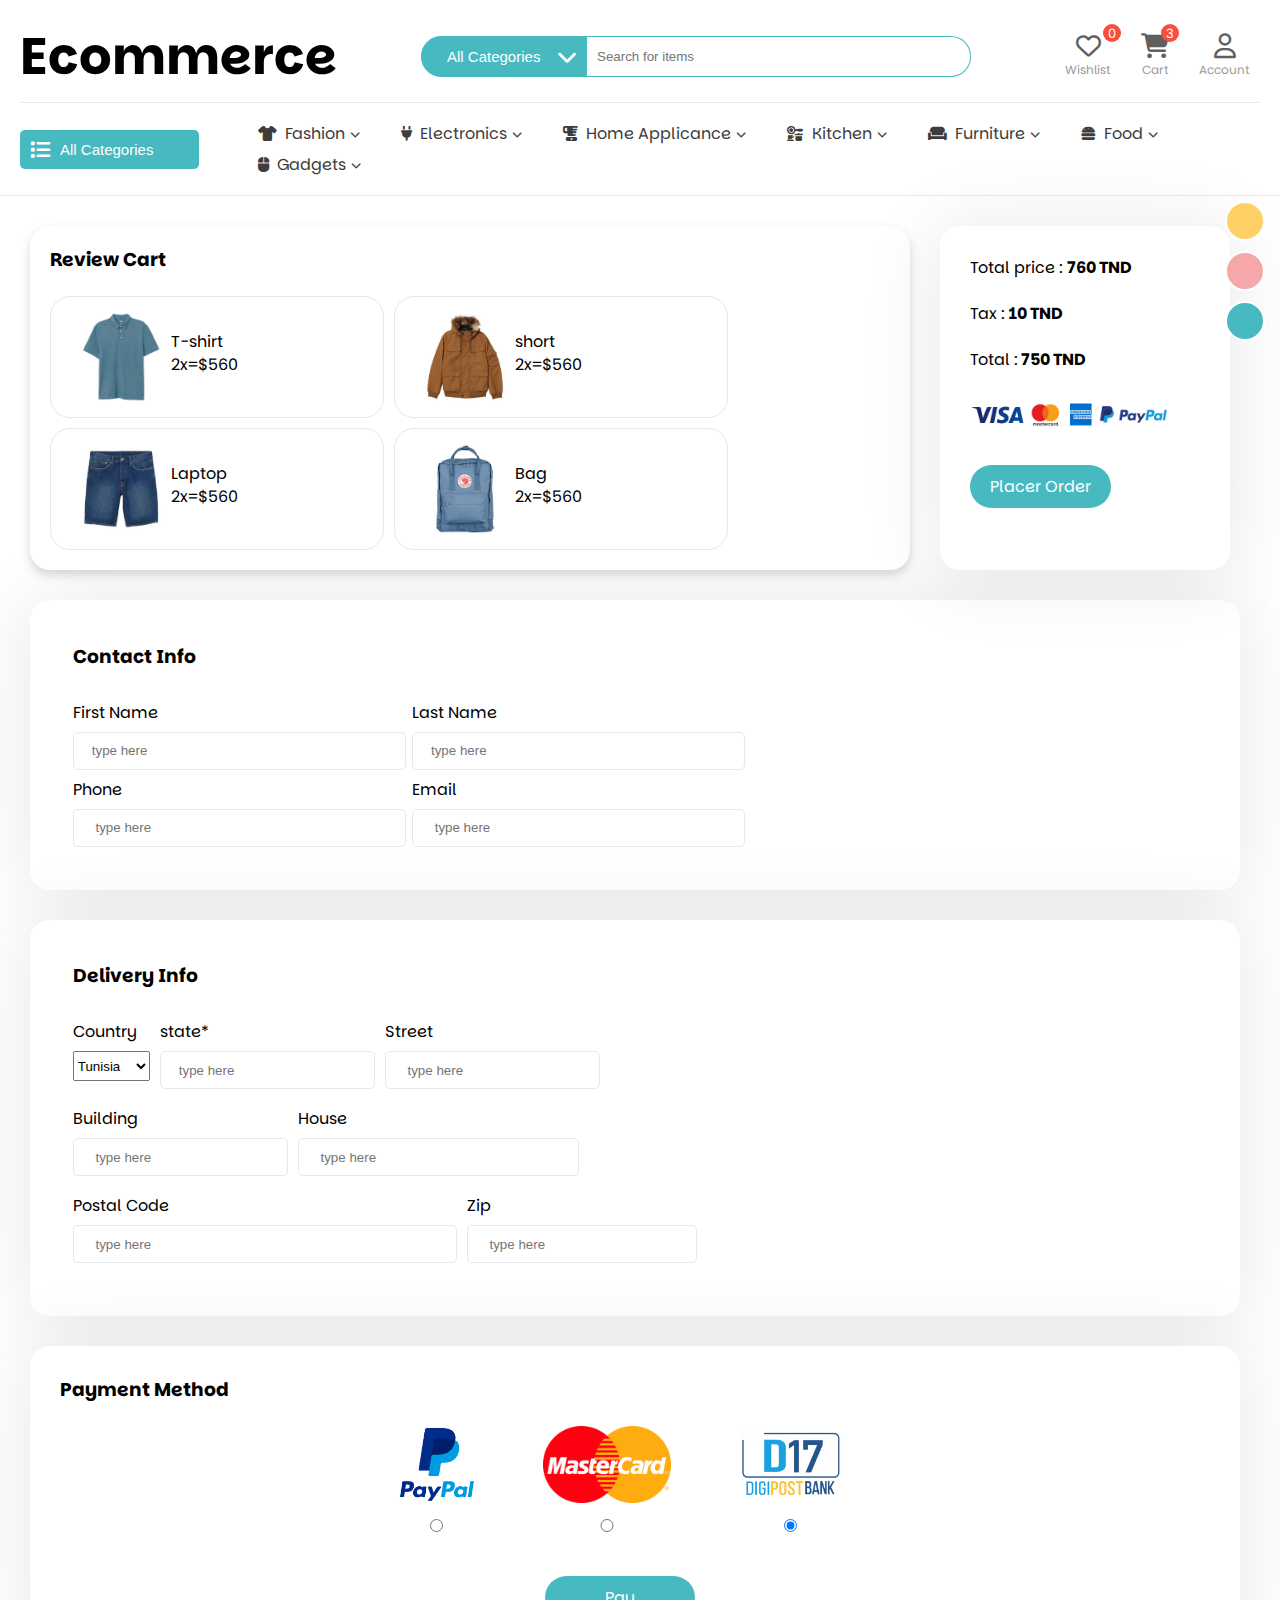
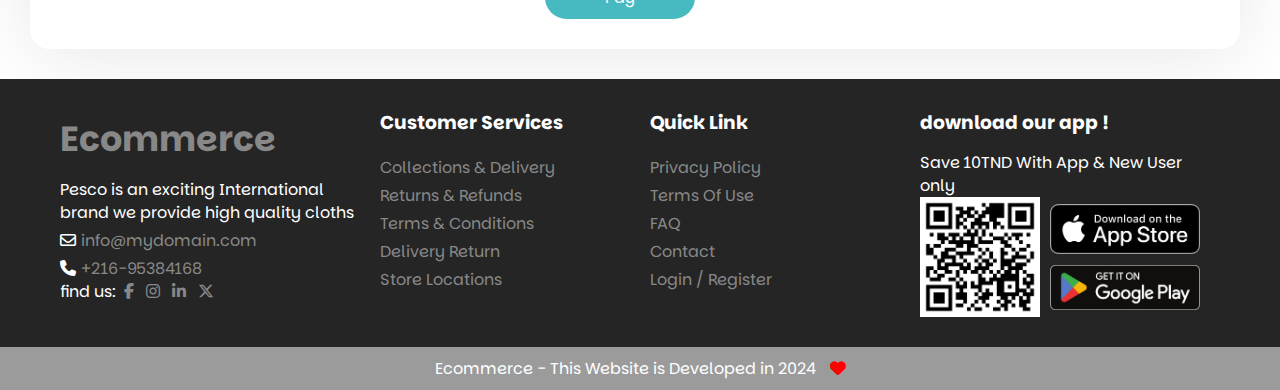
<file: checkout.html>
<!DOCTYPE html>
<html lang="en">

<head>
    <meta charset="UTF-8">
    <meta name="viewport" content="width=device-width, initial-scale=1.0">
    <!-- style -->
    <link rel="stylesheet" href="css/style.css">
    <!-- generals -->
    <link rel="stylesheet" href="css/generals.css">
    <!-- checkout -->
     <link rel="stylesheet" href="css/checkout.css">
     <!-- queries -->
      <link rel="stylesheet" href="css/queries.css">
    <!-- fontawesome -->
    <link rel="stylesheet" href="https://cdnjs.cloudflare.com/ajax/libs/font-awesome/6.7.0/css/all.min.css">
    <!-- google font -->
    <link rel="preconnect" href="https://fonts.googleapis.com">
    <link rel="preconnect" href="https://fonts.gstatic.com" crossorigin>
    <link href="https://fonts.googleapis.com/css2?family=Parkinsans:wght@300..800&display=swap" rel="stylesheet">
    <title>Checkout</title>
</head>

<body>
    <!-- ========================header======================== -->
    <header>
        <div class="row-1">
            <div class="logo"><a href="./index.html">Ecommerce <span class="highlight"></span></a></div>
            <div class="searchbar">
                <div class="select-container">
                    <select class="select-box" name="categories" id="">
                        <option value="All categories">All Categories</option>
                        <option value="fashion">fashion</option>
                        <option value="electronic items">electronic items</option>
                        <option value="home applicance">home applicance</option>
                        <option value="kitchen items">kitchen items</option>
                        <option value="furniture">furniture</option>
                        <option value="food">food</option>
                        <option value="gadgets">gadgets</option>
                        <option value="toys and games">toys and games</option>
                        <option value="health & beauty">health & beauty</option>
                    </select>
                    <div class="icon-container">
                        <i class="fa-solid fa-chevron-down"></i>
                    </div>
                </div>
                <input type="text" placeholder="Search for items">
            </div>
            <div class="user-exp">
                <a href="#wishlist"><span>0</span><i class="fa-regular fa-heart"></i></i><div class="under">
                    <p>Wishlist</p>
                </div></a>
                <a href="./cart.html"><span>3</span><i class="fa-solid fa-cart-shopping"></i><div class="under">
                    <p>Cart</p>
                </div></a>
                <a href="./sign-in.html"><i class="fa-regular fa-user"></i><div class="under">
                    <p>Account</p>
                </div></a>   
            </div>
        </div>
        <div class="row-2">
            <div class="select-container">
                <div class="icon-container" >
                    <i class="fa-solid fa-list"></i>
                </div>
                <select class="select-box" name="categories" id="" >
                    <option value="All categories">All Categories</option>
                    <option value="fashion">fashion</option>
                    <option value="electronic items">electronic items</option>
                    <option value="home applicance">home applicance</option>
                    <option value="kitchen items">kitchen items</option>
                    <option value="furniture">furniture</option>
                    <option value="food">food</option>
                    <option value="gadgets">gadgets</option>
                    <option value="toys and games">toys and games</option>
                    <option value="health & beauty">health & beauty</option>
                </select>
            </div>
            <ul>
                <li><a href="#fashion"><i class="fa-solid fa-shirt"></i> Fashion<i class="fa-solid fa-chevron-down"></i></a>
                    <!-- <div class="child-list">
                        <ul class="">
                        <li><a href="#">Itme1</a></li>
                        <li><a href="#">Item2</a></li>
                        <li><a href="#">Item3</a></li>
                        <li><a href="#">Itme4</a></li>
                    </ul>
                    </div> -->
                </li>
                <li><a href="#electronic item"><i class="fa-solid fa-plug"></i>electronics<i class="fa-solid fa-chevron-down"></i></a></li>
                <li><a href="#home applicance"><i class="fa-solid fa-blender"></i>home applicance<i class="fa-solid fa-chevron-down"></i></a></li>
                <li><a href="#kitchen items"><i class="fa-solid fa-kitchen-set"></i>kitchen<i class="fa-solid fa-chevron-down"></i></a></li>
                <li><a href="#furniture"><i class="fa-solid fa-couch"></i>furniture<i class="fa-solid fa-chevron-down"></i></a></li>
                <li><a href="#food"><i class="fa-solid fa-burger"></i>food<i class="fa-solid fa-chevron-down"></i></a></li>
                <li><a href="#gadgets"><i class="fa-solid fa-computer-mouse"></i>gadgets<i class="fa-solid fa-chevron-down"></i></a></li>
            </ul>
        </div>
    </header>
    <!-- ========================colors======================== -->
    <div class="colors">
        <span onclick="color_changer('--main-color','#eab434','#BB4724','#963315','https://i.ibb.co/p0tgXqr/woman1.jpg' ,'#8a6307')"></span>
        <span onclick="color_changer('--main-color','#F6A7AA','#6f33ab','#4f237a','https://i.ibb.co/pPD1DtH/woman2.jpg','#d4777a')"></span>
        <span onclick="color_changer('--main-color','#47B9C1','#33AB33','#298D29','https://i.ibb.co/DL8mS0m/woman3.jpg','#40a5aa')"></span>
    </div>
    <!--------grid--------->
    <div class="review">
        <div class="row1">
            <div class="grid-container">
                <h3> Review Cart </h3><br>
                <div class="items">
                    <div class="item">
                        <div class="image">
                            <img src="img/items/1.jpg" class="image-link">
                        </div>
                        <div class="information">
                            <br><p>T-shirt</p>
                            <p>2x=$560</p>
                        </div>
                    </div>
                    <div class="item">
                        <div class="image">
                            <img src="img/items/2.jpg" class="image-link">

                        </div>
                        <div class="information">
                            <br><p> short</p>
                            <p>2x=$560</p>
                        </div>
                    </div>
                    <div class="item">
                        <div class="image">
                            <img src="img/items/3.jpg" class="image-link">
                        </div>
                        <div class="information">
                            <br><p>Laptop</p>
                            <p>2x=$560</p>
                        </div>
                    </div>
                    <div class="item">
                        <div class="image">
                            <img src="img/items/4.jpg" class="image-link">

                        </div>
                        <div class="information">
                            <br><p>Bag</p>
                            <p>2x=$560</p>
                        </div>



                    </div>
                </div>
            </div>
            <div class="card">
                <div class="items">
                <p> Total price : <span style="font-weight: bold;"> 760 TND</span></p><br>
                <P> Tax : <span style="font-weight: bold;"> 10 TND</span></P><br>
                <P>Total :<span style="font-weight: bold;"> 750 TND</span></p> <br>
                
                <div class="ce">

                <img src="img/img6.png" width="200px"><br><br>
                    <a href="./index.html" class="button">Placer Order</a>
                </div>
                </div>
            </div>
        </div>
    </div>

    <!----------card--------->
    <div class="contact">
        <div class="grid">
            <h3> Contact Info </h3><br>
            <div class="items">
                <div class="information">
                    <div class="box">
                        <label for="firstname">
                            First Name
                        </label>
                        <input type="text" placeholder="type here">
                    </div>

                    <div class="box">
                        <label for="lastname">
                            Last Name
                        </label>
                        <input type="text" placeholder="type here">
                    </div>
                    <div class="box">
                        <label for="phone">
                            Phone
                        </label>
                        <input type="text" placeholder=" type here">
                    </div>
                    <div class="box">
                        <label for="email">
                            Email
                        </label>
                        <input type="text" placeholder=" type here">
                    </div>
                </div>
            </div>
        </div>
    </div>
    <!--card--------->
    <div class="delivery">
        <div class="card">
            <h3> Delivery Info </h3><br>
            <div class="items">
                <div class="country">
                    <label for="country">
                        Country
                    </label> <br>
                    <select name="" id="c">
                        <option value="1"> Tunisia </option>
                        <option value="2"> Canada</option>
                        <option value="3">Italy</option>
                        <option value="4">Germany</option>
                        <option value="5">Turkey</option>
                        <option value="6">Palestine</option>
                    </select>
                </div>

                <div class="box">
                    <label for="state">
                        state*
                    </label> <br>
                    <input type="text" placeholder="type here">
                </div>

                <div class="box">
                    <label for="phone">
                        Street
                    </label>
                    <br> <input type="text" placeholder=" type here">
                </div>

                <div class="box">
                    <label for="email">
                        Building
                    </label> <br>
                    <input type="text" placeholder=" type here">
                </div>

                <div class="House">
                    <label for="email">
                        House
                    </label> <br>
                    <input type="text" placeholder=" type here">
                </div>

                <div class="postal">
                    <label for="email">
                        Postal Code
                    </label> <br>
                    <input type="text" placeholder=" type here">
                </div>

                <div class="zip">
                    <label for="email">
                        Zip
                    </label> <br>
                    <input type="text" placeholder=" type here">

                </div>
            </div>
        </div>
    </div>

    <!--card--------->
    <div class="pay1">
        <h3> Payment Method</h3><br>
        <div class="pay">
            <div class="paypal method">
                <img style="height: 6vw;" src="img/paypal.png" alt="">
                <span><input type="radio" name="" id=""></span>
            </div>
            <div class="Mastercard method">
                <img style="height: 6vw;" src="img/master-card.png" alt="">
                <span><input type="radio" name="" id=""></span>
            </div>
            <div class="D17 method">
                <img style="height: 6vw;" src="img/D17.jpg" alt="">
                <span><input type="radio" name="" id="" checked></span>
            </div>
        </div>
        <div class="button">
            <a href="./index.html" class="button">Pay</a>
        </div>
    </div>

    <!-- ========================footer======================== -->
    <footer>
        <div class="row-1">
            <div class="col-1 col">
                <div class="logo"><a href="./index.html"><h3>Ecommerce <span class="highlight"></span></h3></a></div>
                <p>Pesco is an exciting International brand we provide high quality cloths</p>
                <p><i class="fa-regular fa-envelope" style="padding-right: 5px;"></i><a href="#mail">info@mydomain.com</a></p>
                <p><i class="fa-solid fa-phone" style="padding-right: 5px;"></i><a href="#mail">+216-95384168</a></p>
                <p>find us:
                    <a href="#fb" style="padding: 0 4px; display: inline-block;"><i class="fa-brands fa-facebook-f"></i></a>
                    <a href="#insta" style="padding: 0 4px;display: inline-block;"><i class="fa-brands fa-instagram"></i></a>
                    <a href="#in" style="padding: 0 4px;display: inline-block;"><i class="fa-brands fa-linkedin-in"></i></a>
                    <a href="#x" style="padding: 0 4px;display: inline-block;"><i class="fa-brands fa-x-twitter"></i></a>
                </p>     
            </div>
            <div class="col-2 col">
                <h3>Customer Services</h3>
                <ul>
                    <li><a href="#collection">Collections & Delivery</a></li>
                    <li><a href="#returns">Returns & Refunds</a></li>
                    <li><a href="#terms">Terms & Conditions</a></li>
                    <li><a href="#delivery">Delivery Return</a></li>
                    <li><a href="#locations">Store Locations</a></li>
                </ul>
            </div>
            <div class="col-3 col">
                <h3>Quick Link</h3>
                <ul>
                    <li><a href="#PrivacyPolicy">Privacy Policy</a></li>
                    <li><a href="#Terms">Terms Of Use</a></li>
                    <li><a href="#FAQ">FAQ</a></li>
                    <li><a href="#Contact">Contact</a></li>
                    <li><a href="#login">Login / Register</a></li>
                </ul>
            </div>
            <div class="col-4 col">  
                <h3>download our app !</h3>
                <p>Save 10TND With App & New User only</p>
                <div class="app">
                    <div class="qr"><img src="img/qr.png" alt=""></div>
                    <div class="downloads">
                        <a href=""><img src="img/app store.png" alt=""></a>
                        <a href=""><img src="img/play store.webp" alt=""></a>  
                    </div>
                </div>
            </div>

        </div>
        <div class="row-2">
            <p>Ecommerce - This Website is Developed in 2024 <i class="fa-solid fa-heart" style="color: red;padding-left: 10px;"></i></p>
        </div>

     </footer>
<!-- ================js============== -->
    <script src="js/script.js"></script>
</body>

</html>
</file>
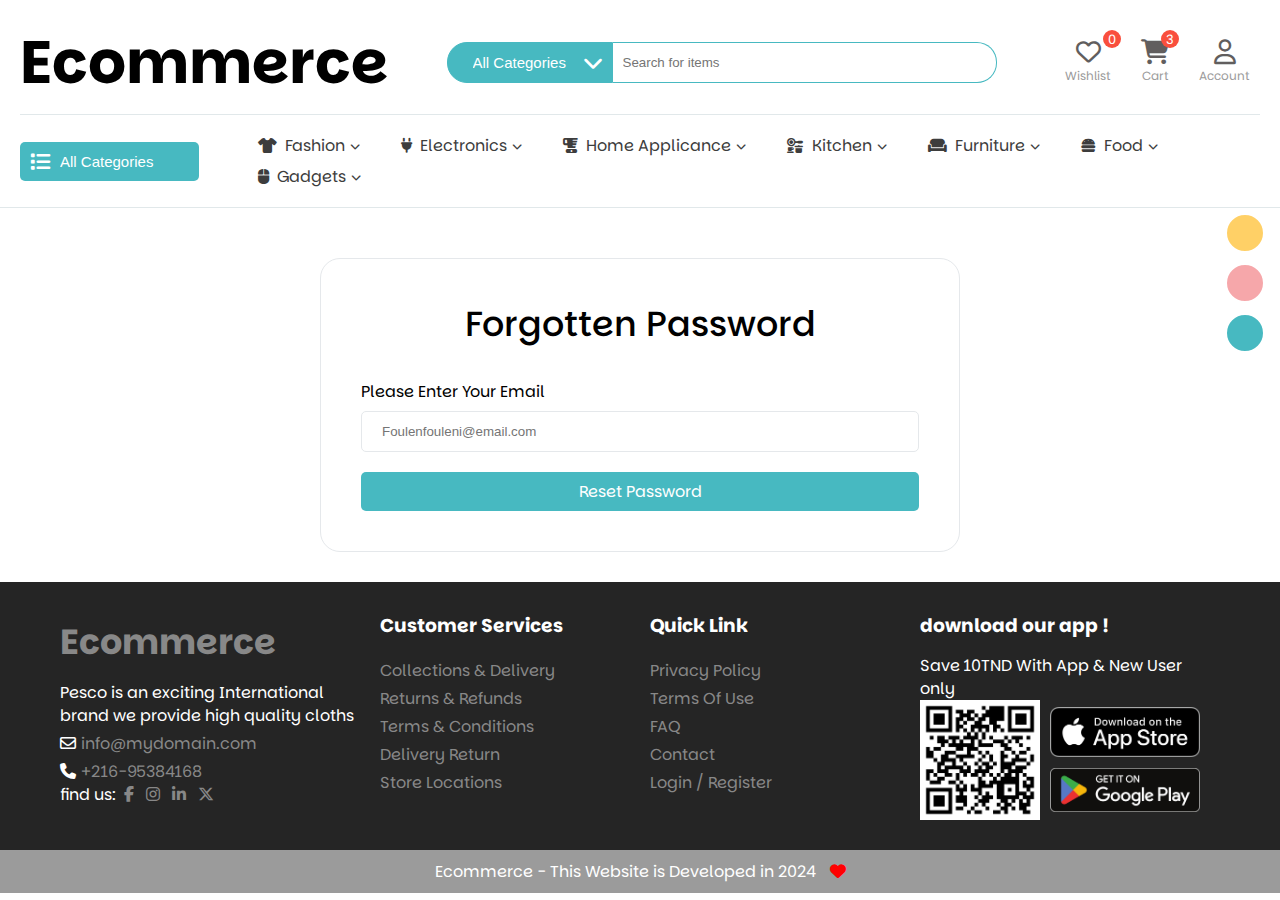
<file: forgotten-password.html>
<!DOCTYPE html>
<html lang="en">
<head>
    <meta charset="UTF-8">
    <meta name="viewport" content="width=device-width, initial-scale=1.0">
    <!-- style.css -->
    <link rel="stylesheet" href="css/style.css">
    <!-- user.css -->
    <link rel="stylesheet" href="css/user.css">
    <!-- generals -->
    <link rel="stylesheet" href="css/generals.css">
    <!-- queries -->
    <link rel="stylesheet" href="css/queries.css">
    <!-- fontawesome -->
    <link rel="stylesheet" href="https://cdnjs.cloudflare.com/ajax/libs/font-awesome/6.7.0/css/all.min.css">
    <!-- font -->
    <link rel="preconnect" href="https://fonts.googleapis.com">
    <link rel="preconnect" href="https://fonts.gstatic.com" crossorigin>
    <link href="https://fonts.googleapis.com/css2?family=Parkinsans:wght@300..800&display=swap" rel="stylesheet">
      <title>Document</title>
</head>
<body>
    <!-- ========================header======================== -->
    <header>
        <div class="row-1">
            <div class="logo"><a href="./index.html"><h3>Ecommerce <span class="highlight"></span></h3></a></div>            <div class="searchbar">
                <div class="select-container">
                    <select class="select-box" name="categories" id="">
                        <option value="All categories">All Categories</option>
                        <option value="fashion">fashion</option>
                        <option value="electronic items">electronic items</option>
                        <option value="home applicance">home applicance</option>
                        <option value="kitchen items">kitchen items</option>
                        <option value="furniture">furniture</option>
                        <option value="food">food</option>
                        <option value="gadgets">gadgets</option>
                        <option value="toys and games">toys and games</option>
                        <option value="health & beauty">health & beauty</option>
                    </select>
                    <div class="icon-container">
                        <i class="fa-solid fa-chevron-down"></i>
                    </div>
                </div>
                <input type="text" placeholder="Search for items">
            </div>
            <div class="user-exp">
                <a href="#wishlist"><span>0</span><i class="fa-regular fa-heart"></i></i><div class="under">
                    <p>Wishlist</p>
                </div></a>
                <a href="./cart.html"><span>3</span><i class="fa-solid fa-cart-shopping"></i><div class="under">
                    <p>Cart</p>
                </div></a>
                <a href="./sign-in.html"><i class="fa-regular fa-user"></i><div class="under">
                    <p>Account</p>
                </div></a>   
            </div>
        </div>
        <div class="row-2">
            <div class="select-container">
                <div class="icon-container" >
                    <i class="fa-solid fa-list"></i>
                </div>
                <select class="select-box" name="categories" id="" >
                    <option value="All categories">All Categories</option>
                    <option value="fashion">fashion</option>
                    <option value="electronic items">electronic items</option>
                    <option value="home applicance">home applicance</option>
                    <option value="kitchen items">kitchen items</option>
                    <option value="furniture">furniture</option>
                    <option value="food">food</option>
                    <option value="gadgets">gadgets</option>
                    <option value="toys and games">toys and games</option>
                    <option value="health & beauty">health & beauty</option>
                </select>
            </div>
            <ul>
                <li><a href="#fashion"><i class="fa-solid fa-shirt"></i> Fashion<i class="fa-solid fa-chevron-down"></i></a>
                    <!-- <div class="child-list">
                        <ul class="">
                        <li><a href="#">Itme1</a></li>
                        <li><a href="#">Item2</a></li>
                        <li><a href="#">Item3</a></li>
                        <li><a href="#">Itme4</a></li>
                    </ul>
                    </div> -->
                </li>
                <li><a href="#electronic item"><i class="fa-solid fa-plug"></i>electronics<i class="fa-solid fa-chevron-down"></i></a></li>
                <li><a href="#home applicance"><i class="fa-solid fa-blender"></i>home applicance<i class="fa-solid fa-chevron-down"></i></a></li>
                <li><a href="#kitchen items"><i class="fa-solid fa-kitchen-set"></i>kitchen<i class="fa-solid fa-chevron-down"></i></a></li>
                <li><a href="#furniture"><i class="fa-solid fa-couch"></i>furniture<i class="fa-solid fa-chevron-down"></i></a></li>
                <li><a href="#food"><i class="fa-solid fa-burger"></i>food<i class="fa-solid fa-chevron-down"></i></a></li>
                <li><a href="#gadgets"><i class="fa-solid fa-computer-mouse"></i>gadgets<i class="fa-solid fa-chevron-down"></i></a></li>
            </ul>
        </div>
    </header>
    <!-- ========================colors======================== -->
    <div class="colors">
        <span onclick="color_changer('--main-color','#eab434','#BB4724','#963315','https://i.ibb.co/p0tgXqr/woman1.jpg' ,'#8a6307')"></span>
        <span onclick="color_changer('--main-color','#F6A7AA','#6f33ab','#4f237a','https://i.ibb.co/pPD1DtH/woman2.jpg','#d4777a')"></span>
        <span onclick="color_changer('--main-color','#47B9C1','#33AB33','#298D29','https://i.ibb.co/DL8mS0m/woman3.jpg','#40a5aa')"></span>
    </div>
    <form action=""> 
            <h3>Forgotten Password</h3>

        <div class="email">
            <label for="email">
                Please enter your Email
            </label> <br>
            <input type="email"placeholder="Foulenfouleni@email.com">
        </div>
        <div class="forgottenpassword">
            <a href="./new-password.html" class="button">Reset Password</a>
        </div>
    </form>
    <!-- ========================footer======================== -->
    <footer>
        <div class="row-1">
            <div class="col-1 col">
                <div class="logo"><a href="./index.html"><h3>Ecommerce <span class="highlight"></span></h3></a></div>
                <p>Pesco is an exciting International brand we provide high quality cloths</p>
                <p><i class="fa-regular fa-envelope" style="padding-right: 5px;"></i><a href="#mail">info@mydomain.com</a></p>
                <p><i class="fa-solid fa-phone" style="padding-right: 5px;"></i><a href="#mail">+216-95384168</a></p>
                <p>find us:
                    <a href="#fb" style="padding: 0 4px; display: inline-block;"><i class="fa-brands fa-facebook-f"></i></a>
                    <a href="#insta" style="padding: 0 4px;display: inline-block;"><i class="fa-brands fa-instagram"></i></a>
                    <a href="#in" style="padding: 0 4px;display: inline-block;"><i class="fa-brands fa-linkedin-in"></i></a>
                    <a href="#x" style="padding: 0 4px;display: inline-block;"><i class="fa-brands fa-x-twitter"></i></a>
                </p>     
            </div>
            <div class="col-2 col">
                <h3>Customer Services</h3>
                <ul>
                    <li><a href="#collection">Collections & Delivery</a></li>
                    <li><a href="#returns">Returns & Refunds</a></li>
                    <li><a href="#terms">Terms & Conditions</a></li>
                    <li><a href="#delivery">Delivery Return</a></li>
                    <li><a href="#locations">Store Locations</a></li>
                </ul>
            </div>
            <div class="col-3 col">
                <h3>Quick Link</h3>
                <ul>
                    <li><a href="#PrivacyPolicy">Privacy Policy</a></li>
                    <li><a href="#Terms">Terms Of Use</a></li>
                    <li><a href="#FAQ">FAQ</a></li>
                    <li><a href="#Contact">Contact</a></li>
                    <li><a href="#login">Login / Register</a></li>
                </ul>
            </div>
            <div class="col-4 col">  
                <h3>download our app !</h3>
                <p>Save 10TND With App & New User only</p>
                <div class="app">
                    <div class="qr"><img src="img/qr.png" alt=""></div>
                    <div class="downloads">
                        <a href=""><img src="img/app store.png" alt=""></a>
                        <a href=""><img src="img/play store.webp" alt=""></a>  
                    </div>
                </div>
            </div>

        </div>
        <div class="row-2">
            <p>Ecommerce - This Website is Developed in 2024 <i class="fa-solid fa-heart" style="color: red;padding-left: 10px;"></i></p>
        </div>
    </footer>
    <!-- ========================JS======================== -->
     <script src="js/script.js"></script>
</body>
</html>
</file>
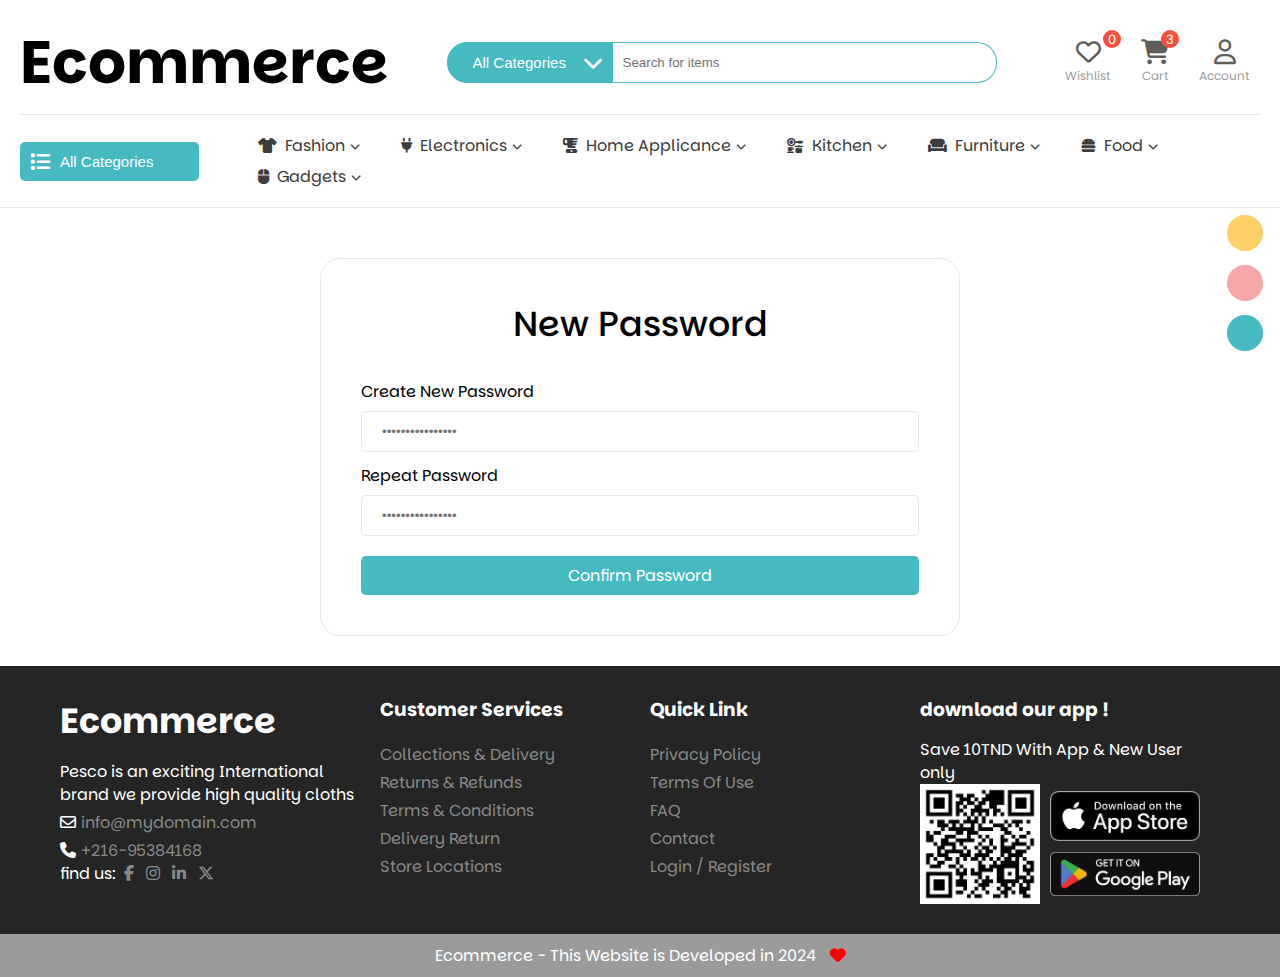
<file: new-password.html>
<!DOCTYPE html>
<html lang="en">
<head>
    <meta charset="UTF-8">
    <meta name="viewport" content="width=device-width, initial-scale=1.0">
    <!-- style.css -->
     <link rel="stylesheet" href="css/style.css">
    <!-- user.css -->
     <link rel="stylesheet" href="css/user.css">
     <!-- generals -->
      <link rel="stylesheet" href="css/generals.css">
      <!-- queries -->
    <link rel="stylesheet" href="css/queries.css">
      <!-- fontawesome -->
      <link rel="stylesheet" href="https://cdnjs.cloudflare.com/ajax/libs/font-awesome/6.7.0/css/all.min.css">
    <!-- font -->
    <link rel="preconnect" href="https://fonts.googleapis.com">
    <link rel="preconnect" href="https://fonts.gstatic.com" crossorigin>
    <link href="https://fonts.googleapis.com/css2?family=Parkinsans:wght@300..800&display=swap" rel="stylesheet">
      <title>Document</title>
</head>
<body>
    <!-- ========================header======================== -->
    <header>
        <div class="row-1">
            <div class="logo"><a href="./index.html"><h3>Ecommerce <span class="highlight"></span></h3></a></div>            <div class="searchbar">
                <div class="select-container">
                    <select class="select-box" name="categories" id="">
                        <option value="All categories">All Categories</option>
                        <option value="fashion">fashion</option>
                        <option value="electronic items">electronic items</option>
                        <option value="home applicance">home applicance</option>
                        <option value="kitchen items">kitchen items</option>
                        <option value="furniture">furniture</option>
                        <option value="food">food</option>
                        <option value="gadgets">gadgets</option>
                        <option value="toys and games">toys and games</option>
                        <option value="health & beauty">health & beauty</option>
                    </select>
                    <div class="icon-container">
                        <i class="fa-solid fa-chevron-down"></i>
                    </div>
                </div>
                <input type="text" placeholder="Search for items">
            </div>
            <div class="user-exp">
                <a href="#wishlist"><span>0</span><i class="fa-regular fa-heart"></i></i><div class="under">
                    <p>Wishlist</p>
                </div></a>
                <a href="./cart.html"><span>3</span><i class="fa-solid fa-cart-shopping"></i><div class="under">
                    <p>Cart</p>
                </div></a>
                <a href="./sign-in.html"><i class="fa-regular fa-user"></i><div class="under">
                    <p>Account</p>
                </div></a>   
            </div>
        </div>
        <div class="row-2">
            <div class="select-container">
                <div class="icon-container" >
                    <i class="fa-solid fa-list"></i>
                </div>
                <select class="select-box" name="categories" id="" >
                    <option value="All categories">All Categories</option>
                    <option value="fashion">fashion</option>
                    <option value="electronic items">electronic items</option>
                    <option value="home applicance">home applicance</option>
                    <option value="kitchen items">kitchen items</option>
                    <option value="furniture">furniture</option>
                    <option value="food">food</option>
                    <option value="gadgets">gadgets</option>
                    <option value="toys and games">toys and games</option>
                    <option value="health & beauty">health & beauty</option>
                </select>
            </div>
            <ul>
                <li><a href="#fashion"><i class="fa-solid fa-shirt"></i> Fashion<i class="fa-solid fa-chevron-down"></i></a>
                    <!-- <div class="child-list">
                        <ul class="">
                        <li><a href="#">Itme1</a></li>
                        <li><a href="#">Item2</a></li>
                        <li><a href="#">Item3</a></li>
                        <li><a href="#">Itme4</a></li>
                    </ul>
                    </div> -->
                </li>
                <li><a href="#electronic item"><i class="fa-solid fa-plug"></i>electronics<i class="fa-solid fa-chevron-down"></i></a></li>
                <li><a href="#home applicance"><i class="fa-solid fa-blender"></i>home applicance<i class="fa-solid fa-chevron-down"></i></a></li>
                <li><a href="#kitchen items"><i class="fa-solid fa-kitchen-set"></i>kitchen<i class="fa-solid fa-chevron-down"></i></a></li>
                <li><a href="#furniture"><i class="fa-solid fa-couch"></i>furniture<i class="fa-solid fa-chevron-down"></i></a></li>
                <li><a href="#food"><i class="fa-solid fa-burger"></i>food<i class="fa-solid fa-chevron-down"></i></a></li>
                <li><a href="#gadgets"><i class="fa-solid fa-computer-mouse"></i>gadgets<i class="fa-solid fa-chevron-down"></i></a></li>
            </ul>
        </div>
    </header>
    <!-- ========================colors======================== -->
    <div class="colors">
        <span onclick="color_changer('--main-color','#eab434','#BB4724','#963315','https://i.ibb.co/p0tgXqr/woman1.jpg' ,'#8a6307')"></span>
        <span onclick="color_changer('--main-color','#F6A7AA','#6f33ab','#4f237a','https://i.ibb.co/pPD1DtH/woman2.jpg','#d4777a')"></span>
        <span onclick="color_changer('--main-color','#47B9C1','#33AB33','#298D29','https://i.ibb.co/DL8mS0m/woman3.jpg','#40a5aa')"></span>
    </div>

    <form action=""> 
        <h3>New Password</h3>
        <div class="password">
                <div class="create-password">
                <label for="create-password">Create New Password</label> <br>
                
                <input type="password"placeholder="••••••••••••••••">
                </div>
                <div class="repeat-password">
                <div class="repeat-password">
                    <label for="repeat-password">Repeat Password</label> <br>
                    
                    <input type="password"placeholder="••••••••••••••••">
                    </div>


                </div> 
        </div>

        <a href="index.html" class="button">Confirm Password</a>

    </form>

    <!-- ========================footer======================== -->
    <footer>
        <div class="row-1">
            <div class="col-1 col">
                <div class="logo"><h3>Ecommerce <span class="highlight"></span></h3></div>
                <p>Pesco is an exciting International brand we provide high quality cloths</p>
                <p><i class="fa-regular fa-envelope" style="padding-right: 5px;"></i><a href="#mail">info@mydomain.com</a></p>
                <p><i class="fa-solid fa-phone" style="padding-right: 5px;"></i><a href="#mail">+216-95384168</a></p>
                <p>find us:
                    <a href="#fb" style="padding: 0 4px; display: inline-block;"><i class="fa-brands fa-facebook-f"></i></a>
                    <a href="#insta" style="padding: 0 4px;display: inline-block;"><i class="fa-brands fa-instagram"></i></a>
                    <a href="#in" style="padding: 0 4px;display: inline-block;"><i class="fa-brands fa-linkedin-in"></i></a>
                    <a href="#x" style="padding: 0 4px;display: inline-block;"><i class="fa-brands fa-x-twitter"></i></a>
                </p>     
            </div>
            <div class="col-2 col">
                <h3>Customer Services</h3>
                <ul>
                    <li><a href="#collection">Collections & Delivery</a></li>
                    <li><a href="#returns">Returns & Refunds</a></li>
                    <li><a href="#terms">Terms & Conditions</a></li>
                    <li><a href="#delivery">Delivery Return</a></li>
                    <li><a href="#locations">Store Locations</a></li>
                </ul>
            </div>
            <div class="col-3 col">
                <h3>Quick Link</h3>
                <ul>
                    <li><a href="#PrivacyPolicy">Privacy Policy</a></li>
                    <li><a href="#Terms">Terms Of Use</a></li>
                    <li><a href="#FAQ">FAQ</a></li>
                    <li><a href="#Contact">Contact</a></li>
                    <li><a href="#login">Login / Register</a></li>
                </ul>
            </div>
            <div class="col-4 col">  
                <h3>download our app !</h3>
                <p>Save 10TND With App & New User only</p>
                <div class="app">
                    <div class="qr"><img src="img/qr.png" alt=""></div>
                    <div class="downloads">
                        <a href=""><img src="img/app store.png" alt=""></a>
                        <a href=""><img src="img/play store.webp" alt=""></a>  
                    </div>
                </div>
            </div>

        </div>
        <div class="row-2">
            <p>Ecommerce - This Website is Developed in 2024 <i class="fa-solid fa-heart" style="color: red;padding-left: 10px;"></i></p>
        </div>

     </footer>
    <!-- ========================JS======================== -->
     <script src="js/script.js"></script>
</body>
</html>
</file>
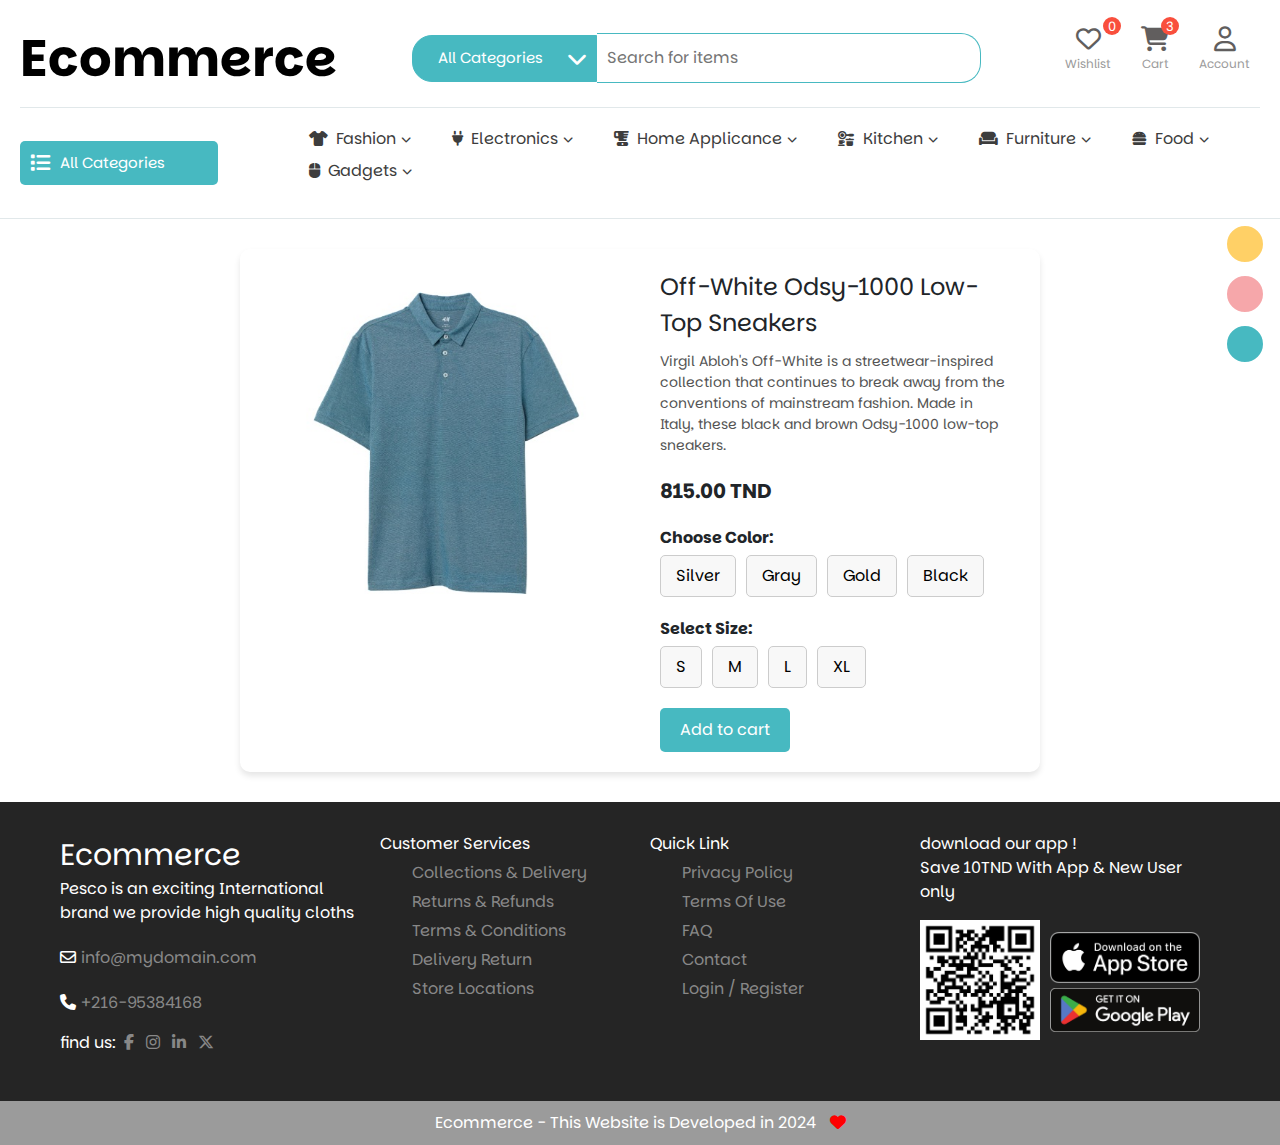
<file: product-detail.html>
<!DOCTYPE html>
<html lang="en">
<head>
    <meta charset="UTF-8">
    <meta name="viewport" content="width=device-width, initial-scale=1.0">
    <!-- bootstrap -->
    <link href="https://cdn.jsdelivr.net/npm/bootstrap@5.3.0-alpha1/dist/css/bootstrap.min.css" rel="stylesheet">
    <!-- style -->
     <link rel="stylesheet" href="css/style.css">
    <!-- cart -->
    <link rel="stylesheet" href="css/product-detail.css">
    <!-- generals -->
     <link rel="stylesheet" href="css/generals.css">
    <!-- footer-no-bootstrap -->
    <link rel="stylesheet" href="css/footer-no-bootrstrap.css">
    <!-- header-no-bootstrap -->
    <link rel="stylesheet" href="css/header-no-bootstrap.css">
     <!-- fontawseome -->
     <link rel="stylesheet" href="https://cdnjs.cloudflare.com/ajax/libs/font-awesome/6.7.0/css/all.min.css">
    <!-- queries -->
     <link rel="stylesheet" href="css/queries.css">
     <!-- google font -->
     <!-- google font -->
     <link rel="preconnect" href="https://fonts.googleapis.com">
     <link rel="preconnect" href="https://fonts.gstatic.com" crossorigin>
     <link href="https://fonts.googleapis.com/css2?family=Parkinsans:wght@300..800&display=swap" rel="stylesheet">
    <title>Off-White Odsy-1000 Sneakers</title>
    <style>
        .h1, .h2, .h3, .h4, .h5, .h6, h1, h2, h3, h4, h5, h6 {
        all: unset;
        }
    </style>
</head>
<body>
    <header>
        <div class="row-1">
            <div class="logo"><a href="./index.html"><h3>Ecommerce <span class="highlight"></span></h3></a></div>        <div class="searchbar">
                <div class="select-container">
                    <select class="select-box" name="categories" id="">
                        <option value="All categories">All Categories</option>
                        <option value="fashion">fashion</option>
                        <option value="electronic items">electronic items</option>
                        <option value="home applicance">home applicance</option>
                        <option value="kitchen items">kitchen items</option>
                        <option value="furniture">furniture</option>
                        <option value="food">food</option>
                        <option value="gadgets">gadgets</option>
                        <option value="toys and games">toys and games</option>
                        <option value="health & beauty">health & beauty</option>
                    </select>
                    <div class="icon-container">
                        <i class="fa-solid fa-chevron-down"></i>
                    </div>
                </div>
                <input type="text" placeholder="Search for items">
            </div>
            <div class="user-exp">
                <a href="#wishlist"><span>0</span><i class="fa-regular fa-heart"></i></i><div class="under">
                    <p>Wishlist</p>
                </div></a>
                <a href="./cart.html"><span>3</span><i class="fa-solid fa-cart-shopping"></i><div class="under">
                    <p>Cart</p>
                </div></a>
                <a href="./sign-in.html"><i class="fa-regular fa-user"></i><div class="under">
                    <p>Account</p>
                </div></a>   
            </div>
        </div>
        <div class="row-2">
            <div class="select-container">
                <div class="icon-container" >
                    <i class="fa-solid fa-list"></i>
                </div>
                <select class="select-box" name="categories" id="" >
                    <option value="All categories">All Categories</option>
                    <option value="fashion">fashion</option>
                    <option value="electronic items">electronic items</option>
                    <option value="home applicance">home applicance</option>
                    <option value="kitchen items">kitchen items</option>
                    <option value="furniture">furniture</option>
                    <option value="food">food</option>
                    <option value="gadgets">gadgets</option>
                    <option value="toys and games">toys and games</option>
                    <option value="health & beauty">health & beauty</option>
                </select>
            </div>
            <ul>
                <li><a href="#fashion"><i class="fa-solid fa-shirt"></i> Fashion<i class="fa-solid fa-chevron-down"></i></a>
                    <!-- <div class="child-list">
                        <ul class="">
                        <li><a href="#">Itme1</a></li>
                        <li><a href="#">Item2</a></li>
                        <li><a href="#">Item3</a></li>
                        <li><a href="#">Itme4</a></li>
                    </ul>
                    </div> -->
                </li>
                <li><a href="#electronic item"><i class="fa-solid fa-plug"></i>electronics<i class="fa-solid fa-chevron-down"></i></a></li>
                <li><a href="#home applicance"><i class="fa-solid fa-blender"></i>home applicance<i class="fa-solid fa-chevron-down"></i></a></li>
                <li><a href="#kitchen items"><i class="fa-solid fa-kitchen-set"></i>kitchen<i class="fa-solid fa-chevron-down"></i></a></li>
                <li><a href="#furniture"><i class="fa-solid fa-couch"></i>furniture<i class="fa-solid fa-chevron-down"></i></a></li>
                <li><a href="#food"><i class="fa-solid fa-burger"></i>food<i class="fa-solid fa-chevron-down"></i></a></li>
                <li><a href="#gadgets"><i class="fa-solid fa-computer-mouse"></i>gadgets<i class="fa-solid fa-chevron-down"></i></a></li>
            </ul>
        </div>
    </header>
    <!-- ========================colors======================== -->
    <div class="colors">
        <span onclick="color_changer('--main-color','#eab434','#BB4724','#963315','https://i.ibb.co/p0tgXqr/woman1.jpg' ,'#8a6307')"></span>
        <span onclick="color_changer('--main-color','#F6A7AA','#6f33ab','#4f237a','https://i.ibb.co/pPD1DtH/woman2.jpg','#d4777a')"></span>
        <span onclick="color_changer('--main-color','#47B9C1','#33AB33','#298D29','https://i.ibb.co/DL8mS0m/woman3.jpg','#40a5aa')"></span>
    </div>
    <div class="container">
        <div class="image-container">
            <img src="img/items/1.jpg" alt="Off-White Odsy-1000 Sneakers">
        </div>
        <div class="info-container">
            <h1>Off-White Odsy-1000 Low-Top Sneakers</h1>
            <p>Virgil Abloh's Off-White is a streetwear-inspired collection that continues to break away from the conventions of mainstream fashion. Made in Italy, these black and brown Odsy-1000 low-top sneakers.</p>
            <div class="price">815.00 TND</div>
            <div class="options">
                <label>Choose Color:</label>
                <div class="product-colors">
                    <button>Silver</button>
                    <button>Gray</button>
                    <button>Gold</button>
                    <button>Black</button>
                </div>
            </div>
            <div class="options">
                <label>Select Size:</label>
                <div class="sizes">
                    <button>S</button>
                    <button>M</button>
                    <button>L</button>
                    <button>XL</button>
                </div>
            </div>
            <a href="./cart.html" style="display: inline-block;"><button class="cart-button">Add to cart</button></a>
        </div>
    </div>
 <!-- ========================footer======================== -->
 <footer>
    <div class="roww-1">
        <div class="column-1 col">
            <div class="logo"><h3>Ecommerce <span class="highlight"></span></h3></div>
            <p>Pesco is an exciting International brand we provide high quality cloths</p>
            <p><i class="fa-regular fa-envelope" style="padding-right: 5px;"></i><a href="#mail">info@mydomain.com</a></p>
            <p><i class="fa-solid fa-phone" style="padding-right: 5px;"></i><a href="#mail">+216-95384168</a></p>
            <p>find us:
                <a href="#fb" style="padding: 0 4px; display: inline-block;"><i class="fa-brands fa-facebook-f"></i></a>
                <a href="#insta" style="padding: 0 4px;display: inline-block;"><i class="fa-brands fa-instagram"></i></a>
                <a href="#in" style="padding: 0 4px;display: inline-block;"><i class="fa-brands fa-linkedin-in"></i></a>
                <a href="#x" style="padding: 0 4px;display: inline-block;"><i class="fa-brands fa-x-twitter"></i></a>
            </p>     
        </div>
        <div class="column-2 col">
            <h3>Customer Services</h3>
            <ul>
                <li><a href="#collection">Collections & Delivery</a></li>
                <li><a href="#returns">Returns & Refunds</a></li>
                <li><a href="#terms">Terms & Conditions</a></li>
                <li><a href="#delivery">Delivery Return</a></li>
                <li><a href="#locations">Store Locations</a></li>
            </ul>
        </div>
        <div class="column-3 col">
            <h3>Quick Link</h3>
            <ul>
                <li><a href="#PrivacyPolicy">Privacy Policy</a></li>
                <li><a href="#Terms">Terms Of Use</a></li>
                <li><a href="#FAQ">FAQ</a></li>
                <li><a href="#Contact">Contact</a></li>
                <li><a href="#login">Login / Register</a></li>
            </ul>
        </div>
        <div class="column-4 col">  
            <h3>download our app !</h3>
            <p>Save 10TND With App & New User only</p>
            <div class="app">
                <div class="qr"><img src="img/qr.png" alt=""></div>
                <div class="downloads">
                    <a href=""><img src="img/app store.png" alt=""></a>
                    <a href=""><img src="img/play store.webp" alt=""></a>  
                </div>
            </div>
        </div>

    </div>
    <div class="roww-2">
        <p>Ecommerce - This Website is Developed in 2024 <i class="fa-solid fa-heart" style="color: red;padding-left: 10px;"></i></p>
    </div>
</footer>
<!-- js -->
 <script src="js/script.js"></script>
</body>
</html>
</file>
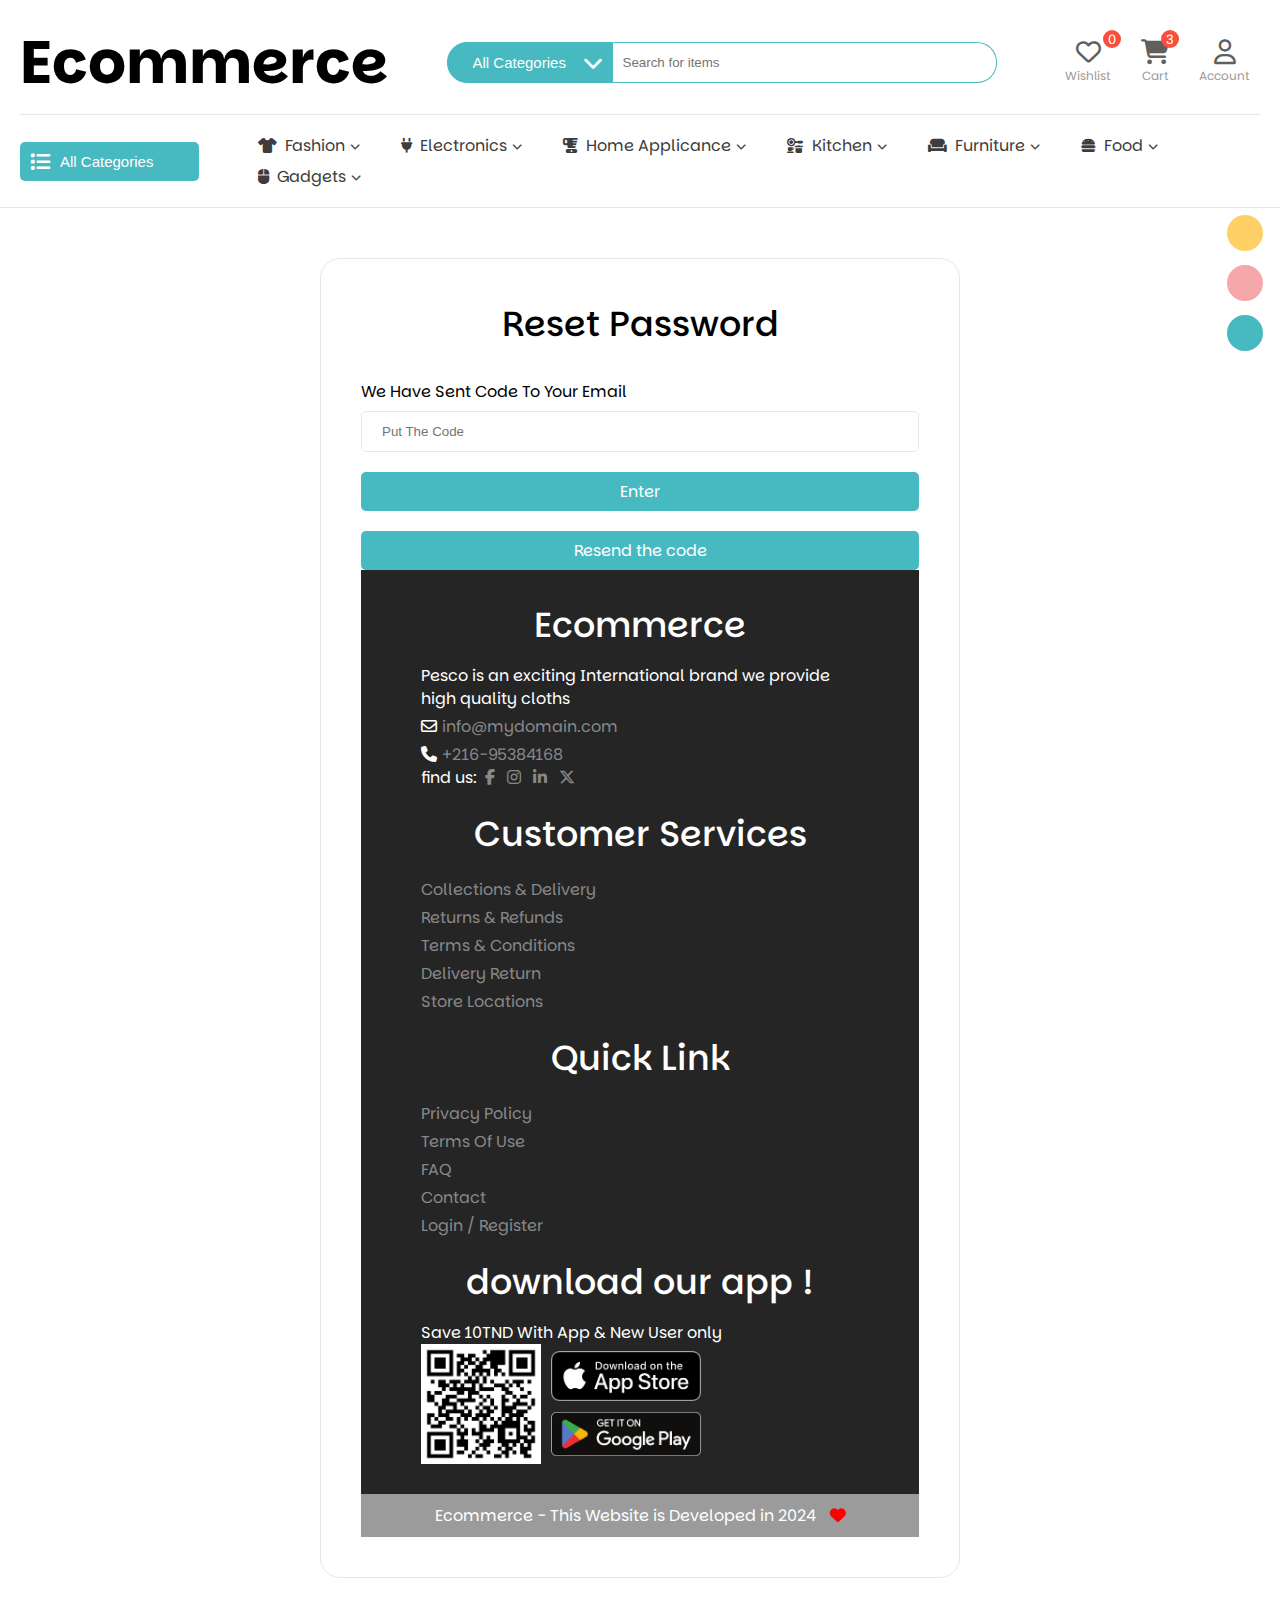
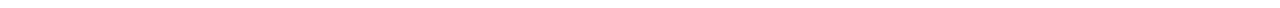
<file: reset-password.html>
<!DOCTYPE html>
<html lang="en">
<head>
    <meta charset="UTF-8">
    <meta name="viewport" content="width=device-width, initial-scale=1.0">
    <!-- style.css -->
     <link rel="stylesheet" href="css/style.css">
    <!-- user.css -->
     <link rel="stylesheet" href="css/user.css">
     <!-- generals -->
      <link rel="stylesheet" href="css/generals.css">
      <!-- queries -->
    <link rel="stylesheet" href="css/queries.css">
      <!-- fontawesome -->
      <link rel="stylesheet" href="https://cdnjs.cloudflare.com/ajax/libs/font-awesome/6.7.0/css/all.min.css">
    <!-- font -->
    <link rel="preconnect" href="https://fonts.googleapis.com">
    <link rel="preconnect" href="https://fonts.gstatic.com" crossorigin>
    <link href="https://fonts.googleapis.com/css2?family=Parkinsans:wght@300..800&display=swap" rel="stylesheet">
      <title>Document</title>
</head>
<body>
 <!-- ========================header======================== -->
 <header>
    <div class="row-1">
        <div class="logo"><a href="./index.html"><h3>Ecommerce <span class="highlight"></span></h3></a></div>        <div class="searchbar">
            <div class="select-container">
                <select class="select-box" name="categories" id="">
                    <option value="All categories">All Categories</option>
                    <option value="fashion">fashion</option>
                    <option value="electronic items">electronic items</option>
                    <option value="home applicance">home applicance</option>
                    <option value="kitchen items">kitchen items</option>
                    <option value="furniture">furniture</option>
                    <option value="food">food</option>
                    <option value="gadgets">gadgets</option>
                    <option value="toys and games">toys and games</option>
                    <option value="health & beauty">health & beauty</option>
                </select>
                <div class="icon-container">
                    <i class="fa-solid fa-chevron-down"></i>
                </div>
            </div>
            <input type="text" placeholder="Search for items">
        </div>
        <div class="user-exp">
            <a href="#wishlist"><span>0</span><i class="fa-regular fa-heart"></i></i><div class="under">
                <p>Wishlist</p>
            </div></a>
            <a href="./cart.html"><span>3</span><i class="fa-solid fa-cart-shopping"></i><div class="under">
                <p>Cart</p>
            </div></a>
            <a href="./sign-in.html"><i class="fa-regular fa-user"></i><div class="under">
                <p>Account</p>
            </div></a>   
        </div>
    </div>
    <div class="row-2">
        <div class="select-container">
            <div class="icon-container" >
                <i class="fa-solid fa-list"></i>
            </div>
            <select class="select-box" name="categories" id="" >
                <option value="All categories">All Categories</option>
                <option value="fashion">fashion</option>
                <option value="electronic items">electronic items</option>
                <option value="home applicance">home applicance</option>
                <option value="kitchen items">kitchen items</option>
                <option value="furniture">furniture</option>
                <option value="food">food</option>
                <option value="gadgets">gadgets</option>
                <option value="toys and games">toys and games</option>
                <option value="health & beauty">health & beauty</option>
            </select>
        </div>
        <ul>
            <li><a href="#fashion"><i class="fa-solid fa-shirt"></i> Fashion<i class="fa-solid fa-chevron-down"></i></a>
                <!-- <div class="child-list">
                    <ul class="">
                    <li><a href="#">Itme1</a></li>
                    <li><a href="#">Item2</a></li>
                    <li><a href="#">Item3</a></li>
                    <li><a href="#">Itme4</a></li>
                </ul>
                </div> -->
            </li>
            <li><a href="#electronic item"><i class="fa-solid fa-plug"></i>electronics<i class="fa-solid fa-chevron-down"></i></a></li>
            <li><a href="#home applicance"><i class="fa-solid fa-blender"></i>home applicance<i class="fa-solid fa-chevron-down"></i></a></li>
            <li><a href="#kitchen items"><i class="fa-solid fa-kitchen-set"></i>kitchen<i class="fa-solid fa-chevron-down"></i></a></li>
            <li><a href="#furniture"><i class="fa-solid fa-couch"></i>furniture<i class="fa-solid fa-chevron-down"></i></a></li>
            <li><a href="#food"><i class="fa-solid fa-burger"></i>food<i class="fa-solid fa-chevron-down"></i></a></li>
            <li><a href="#gadgets"><i class="fa-solid fa-computer-mouse"></i>gadgets<i class="fa-solid fa-chevron-down"></i></a></li>
        </ul>
    </div>
 </header>
    <!-- ========================colors======================== -->
    <div class="colors">
        <span onclick="color_changer('--main-color','#eab434','#BB4724','#963315','https://i.ibb.co/p0tgXqr/woman1.jpg' ,'#8a6307')"></span>
        <span onclick="color_changer('--main-color','#F6A7AA','#6f33ab','#4f237a','https://i.ibb.co/pPD1DtH/woman2.jpg','#d4777a')"></span>
        <span onclick="color_changer('--main-color','#47B9C1','#33AB33','#298D29','https://i.ibb.co/DL8mS0m/woman3.jpg','#40a5aa')"></span>
    </div>

    <form action=""> 
        <h3>Reset Password</h3>

    <div class="email">
        <label for="email" >
            We have sent code to your email
        </label> <br>
        <input type="email"placeholder="Put The Code">

    <div class="forgottenpassword">
        <a href="new-password.html" class="button">Enter</a>
        <a href="#" class="button">Resend the code</a>
    </form>
    <!-- ========================footer======================== -->
    <footer>
        <div class="row-1">
            <div class="col-1 col">
                <div class="logo"><h3>Ecommerce <span class="highlight"></span></h3></div>
                <p>Pesco is an exciting International brand we provide high quality cloths</p>
                <p><i class="fa-regular fa-envelope" style="padding-right: 5px;"></i><a href="#mail">info@mydomain.com</a></p>
                <p><i class="fa-solid fa-phone" style="padding-right: 5px;"></i><a href="#mail">+216-95384168</a></p>
                <p>find us:
                    <a href="#fb" style="padding: 0 4px; display: inline-block;"><i class="fa-brands fa-facebook-f"></i></a>
                    <a href="#insta" style="padding: 0 4px;display: inline-block;"><i class="fa-brands fa-instagram"></i></a>
                    <a href="#in" style="padding: 0 4px;display: inline-block;"><i class="fa-brands fa-linkedin-in"></i></a>
                    <a href="#x" style="padding: 0 4px;display: inline-block;"><i class="fa-brands fa-x-twitter"></i></a>
                </p>     
            </div>
            <div class="col-2 col">
                <h3>Customer Services</h3>
                <ul>
                    <li><a href="#collection">Collections & Delivery</a></li>
                    <li><a href="#returns">Returns & Refunds</a></li>
                    <li><a href="#terms">Terms & Conditions</a></li>
                    <li><a href="#delivery">Delivery Return</a></li>
                    <li><a href="#locations">Store Locations</a></li>
                </ul>
            </div>
            <div class="col-3 col">
                <h3>Quick Link</h3>
                <ul>
                    <li><a href="#PrivacyPolicy">Privacy Policy</a></li>
                    <li><a href="#Terms">Terms Of Use</a></li>
                    <li><a href="#FAQ">FAQ</a></li>
                    <li><a href="#Contact">Contact</a></li>
                    <li><a href="#login">Login / Register</a></li>
                </ul>
            </div>
            <div class="col-4 col">  
                <h3>download our app !</h3>
                <p>Save 10TND With App & New User only</p>
                <div class="app">
                    <div class="qr"><img src="img/qr.png" alt=""></div>
                    <div class="downloads">
                        <a href=""><img src="img/app store.png" alt=""></a>
                        <a href=""><img src="img/play store.webp" alt=""></a>  
                    </div>
                </div>
            </div>

        </div>
        <div class="row-2">
            <p>Ecommerce - This Website is Developed in 2024 <i class="fa-solid fa-heart" style="color: red;padding-left: 10px;"></i></p>
        </div>

     </footer>
    <!-- ========================JS======================== -->
     <script src="js/script.js"></script>
</body>
</html>
</file>
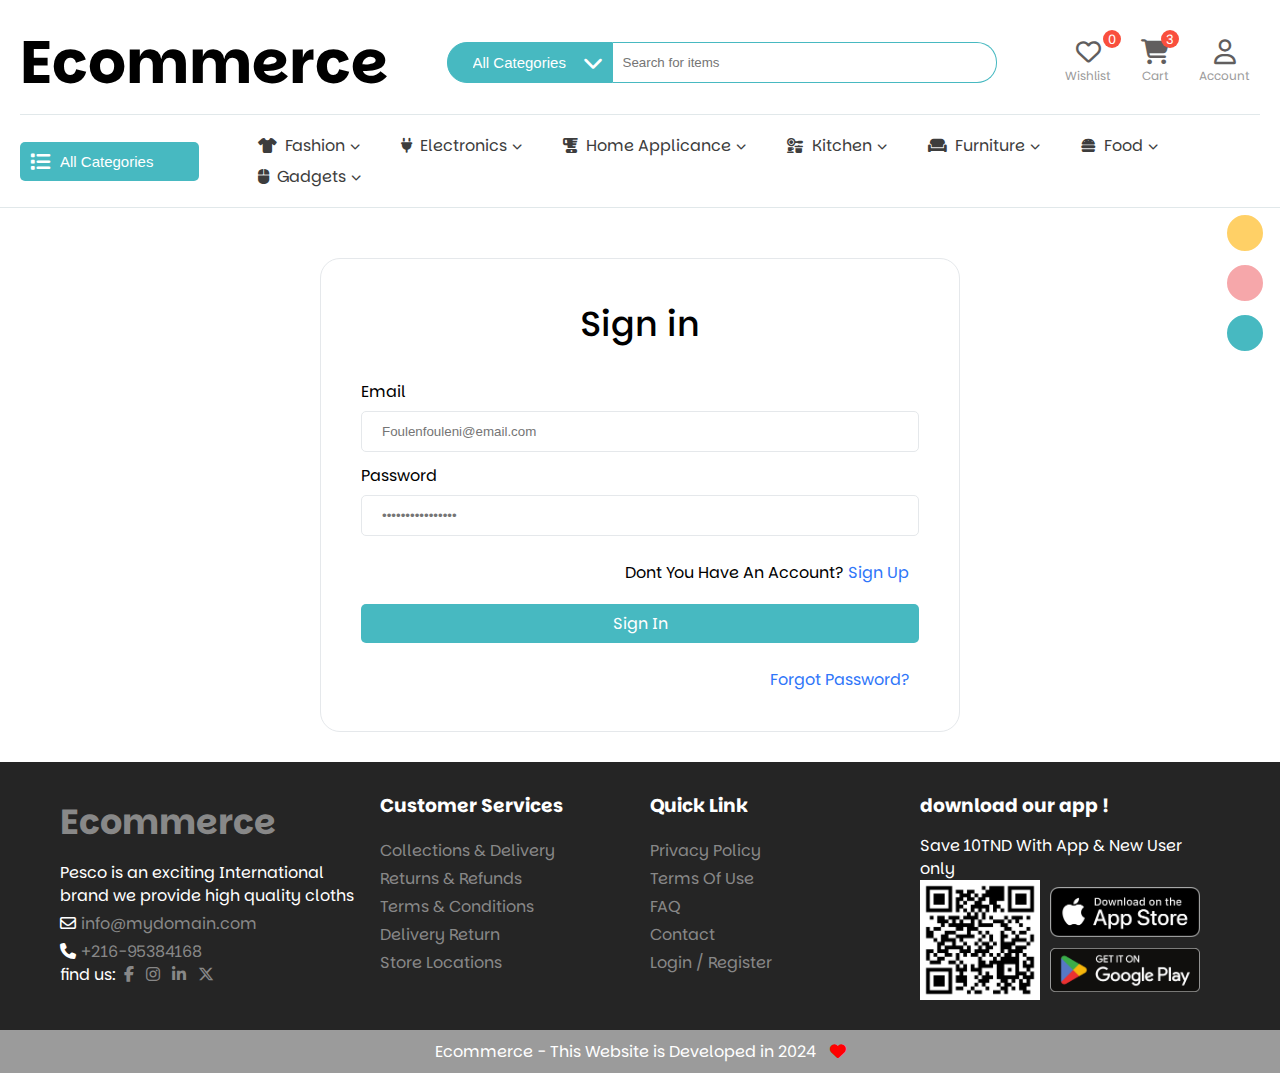
<file: sign-in.html>
<!DOCTYPE html>
<html lang="en">
<head>
    <meta charset="UTF-8">
    <meta name="viewport" content="width=device-width, initial-scale=1.0">
    <!-- style.css -->
     <link rel="stylesheet" href="css/style.css">
    <!-- user.css -->
    <link rel="stylesheet" href="css/user.css">
    <!-- generals -->
    <link rel="stylesheet" href="css/generals.css">
    <!-- queries -->
    <link rel="stylesheet" href="css/queries.css">
    <!-- fontawesome -->
    <link rel="stylesheet" href="https://cdnjs.cloudflare.com/ajax/libs/font-awesome/6.7.0/css/all.min.css">
    <!-- font -->
    <link rel="preconnect" href="https://fonts.googleapis.com">
    <link rel="preconnect" href="https://fonts.gstatic.com" crossorigin>
    <link href="https://fonts.googleapis.com/css2?family=Parkinsans:wght@300..800&display=swap" rel="stylesheet">
    
    <title>Document</title>
</head>
<body>
    <!-- ========================header======================== -->
    <header>
        <div class="row-1">
            <div class="logo"><a href="./index.html"><h3>Ecommerce <span class="highlight"></span></h3></a></div>            <div class="searchbar">
                <div class="select-container">
                    <select class="select-box" name="categories" id="">
                        <option value="All categories">All Categories</option>
                        <option value="fashion">fashion</option>
                        <option value="electronic items">electronic items</option>
                        <option value="home applicance">home applicance</option>
                        <option value="kitchen items">kitchen items</option>
                        <option value="furniture">furniture</option>
                        <option value="food">food</option>
                        <option value="gadgets">gadgets</option>
                        <option value="toys and games">toys and games</option>
                        <option value="health & beauty">health & beauty</option>
                    </select>
                    <div class="icon-container">
                        <i class="fa-solid fa-chevron-down"></i>
                    </div>
                </div>
                <input type="text" placeholder="Search for items">
            </div>
            <div class="user-exp">
                <a href="#wishlist"><span>0</span><i class="fa-regular fa-heart"></i></i><div class="under">
                    <p>Wishlist</p>
                </div></a>
                <a href="./cart.html"><span>3</span><i class="fa-solid fa-cart-shopping"></i><div class="under">
                    <p>Cart</p>
                </div></a>
                <a href="./sign-in.html"><i class="fa-regular fa-user"></i><div class="under">
                    <p>Account</p>
                </div></a>   
            </div>
        </div>
        <div class="row-2">
            <div class="select-container">
                <div class="icon-container" >
                    <i class="fa-solid fa-list"></i>
                </div>
                <select class="select-box" name="categories" id="" >
                    <option value="All categories">All Categories</option>
                    <option value="fashion">fashion</option>
                    <option value="electronic items">electronic items</option>
                    <option value="home applicance">home applicance</option>
                    <option value="kitchen items">kitchen items</option>
                    <option value="furniture">furniture</option>
                    <option value="food">food</option>
                    <option value="gadgets">gadgets</option>
                    <option value="toys and games">toys and games</option>
                    <option value="health & beauty">health & beauty</option>
                </select>
            </div>
            <ul>
                <li><a href="#fashion"><i class="fa-solid fa-shirt"></i> Fashion<i class="fa-solid fa-chevron-down"></i></a>
                    <!-- <div class="child-list">
                        <ul class="">
                        <li><a href="#">Itme1</a></li>
                        <li><a href="#">Item2</a></li>
                        <li><a href="#">Item3</a></li>
                        <li><a href="#">Itme4</a></li>
                    </ul>
                    </div> -->
                </li>
                <li><a href="#electronic item"><i class="fa-solid fa-plug"></i>electronics<i class="fa-solid fa-chevron-down"></i></a></li>
                <li><a href="#home applicance"><i class="fa-solid fa-blender"></i>home applicance<i class="fa-solid fa-chevron-down"></i></a></li>
                <li><a href="#kitchen items"><i class="fa-solid fa-kitchen-set"></i>kitchen<i class="fa-solid fa-chevron-down"></i></a></li>
                <li><a href="#furniture"><i class="fa-solid fa-couch"></i>furniture<i class="fa-solid fa-chevron-down"></i></a></li>
                <li><a href="#food"><i class="fa-solid fa-burger"></i>food<i class="fa-solid fa-chevron-down"></i></a></li>
                <li><a href="#gadgets"><i class="fa-solid fa-computer-mouse"></i>gadgets<i class="fa-solid fa-chevron-down"></i></a></li>
            </ul>
        </div>
     </header>
    <!-- ========================colors======================== -->
     <div class="colors">
        <span onclick="color_changer('--main-color','#eab434','#BB4724','#963315','https://i.ibb.co/p0tgXqr/woman1.jpg' ,'#8a6307')"></span>
        <span onclick="color_changer('--main-color','#F6A7AA','#6f33ab','#4f237a','https://i.ibb.co/pPD1DtH/woman2.jpg','#d4777a')"></span>
        <span onclick="color_changer('--main-color','#47B9C1','#33AB33','#298D29','https://i.ibb.co/DL8mS0m/woman3.jpg','#40a5aa')"></span>
     </div>

    <form action=""> 
    <h3>Sign in</h3>

    <div class="email">
        <label for="email">
            Email
        </label> <br>
        <input type="email"placeholder="Foulenfouleni@email.com">

    </div>


    <div class="password">
        <label for="password">Password</label><br>
        <input type="password"placeholder="••••••••••••••••">
    </div>

    <div class="forgot-password">
        <span>Dont You Have An Account?<a href="./sign-up.html">Sign Up</a></span>
    </div>

    <a href="index.html" class="button">Sign In</a>

    <div class="forgot-password">
        <span><a href="./forgotten-password.html">Forgot Password?</a></span>
    </div>
    </form>

    <!-- ========================footer======================== -->
    <footer>
        <div class="row-1">
            <div class="col-1 col">
                <div class="logo"><a href="./index.html"><h3>Ecommerce <span class="highlight"></span></h3></a></div>
                <p>Pesco is an exciting International brand we provide high quality cloths</p>
                <p><i class="fa-regular fa-envelope" style="padding-right: 5px;"></i><a href="#mail">info@mydomain.com</a></p>
                <p><i class="fa-solid fa-phone" style="padding-right: 5px;"></i><a href="#mail">+216-95384168</a></p>
                <p>find us:
                    <a href="#fb" style="padding: 0 4px; display: inline-block;"><i class="fa-brands fa-facebook-f"></i></a>
                    <a href="#insta" style="padding: 0 4px;display: inline-block;"><i class="fa-brands fa-instagram"></i></a>
                    <a href="#in" style="padding: 0 4px;display: inline-block;"><i class="fa-brands fa-linkedin-in"></i></a>
                    <a href="#x" style="padding: 0 4px;display: inline-block;"><i class="fa-brands fa-x-twitter"></i></a>
                </p>     
            </div>
            <div class="col-2 col">
                <h3>Customer Services</h3>
                <ul>
                    <li><a href="#collection">Collections & Delivery</a></li>
                    <li><a href="#returns">Returns & Refunds</a></li>
                    <li><a href="#terms">Terms & Conditions</a></li>
                    <li><a href="#delivery">Delivery Return</a></li>
                    <li><a href="#locations">Store Locations</a></li>
                </ul>
            </div>
            <div class="col-3 col">
                <h3>Quick Link</h3>
                <ul>
                    <li><a href="#PrivacyPolicy">Privacy Policy</a></li>
                    <li><a href="#Terms">Terms Of Use</a></li>
                    <li><a href="#FAQ">FAQ</a></li>
                    <li><a href="#Contact">Contact</a></li>
                    <li><a href="#login">Login / Register</a></li>
                </ul>
            </div>
            <div class="col-4 col">  
                <h3>download our app !</h3>
                <p>Save 10TND With App & New User only</p>
                <div class="app">
                    <div class="qr"><img src="img/qr.png" alt=""></div>
                    <div class="downloads">
                        <a href=""><img src="img/app store.png" alt=""></a>
                        <a href=""><img src="img/play store.webp" alt=""></a>  
                    </div>
                </div>
            </div>

        </div>
        <div class="row-2">
            <p>Ecommerce - This Website is Developed in 2024 <i class="fa-solid fa-heart" style="color: red;padding-left: 10px;"></i></p>
        </div>

    </footer>
    <!-- ========================JS======================== -->
     <script src="js/script.js"></script>
</body>
</html>
</file>
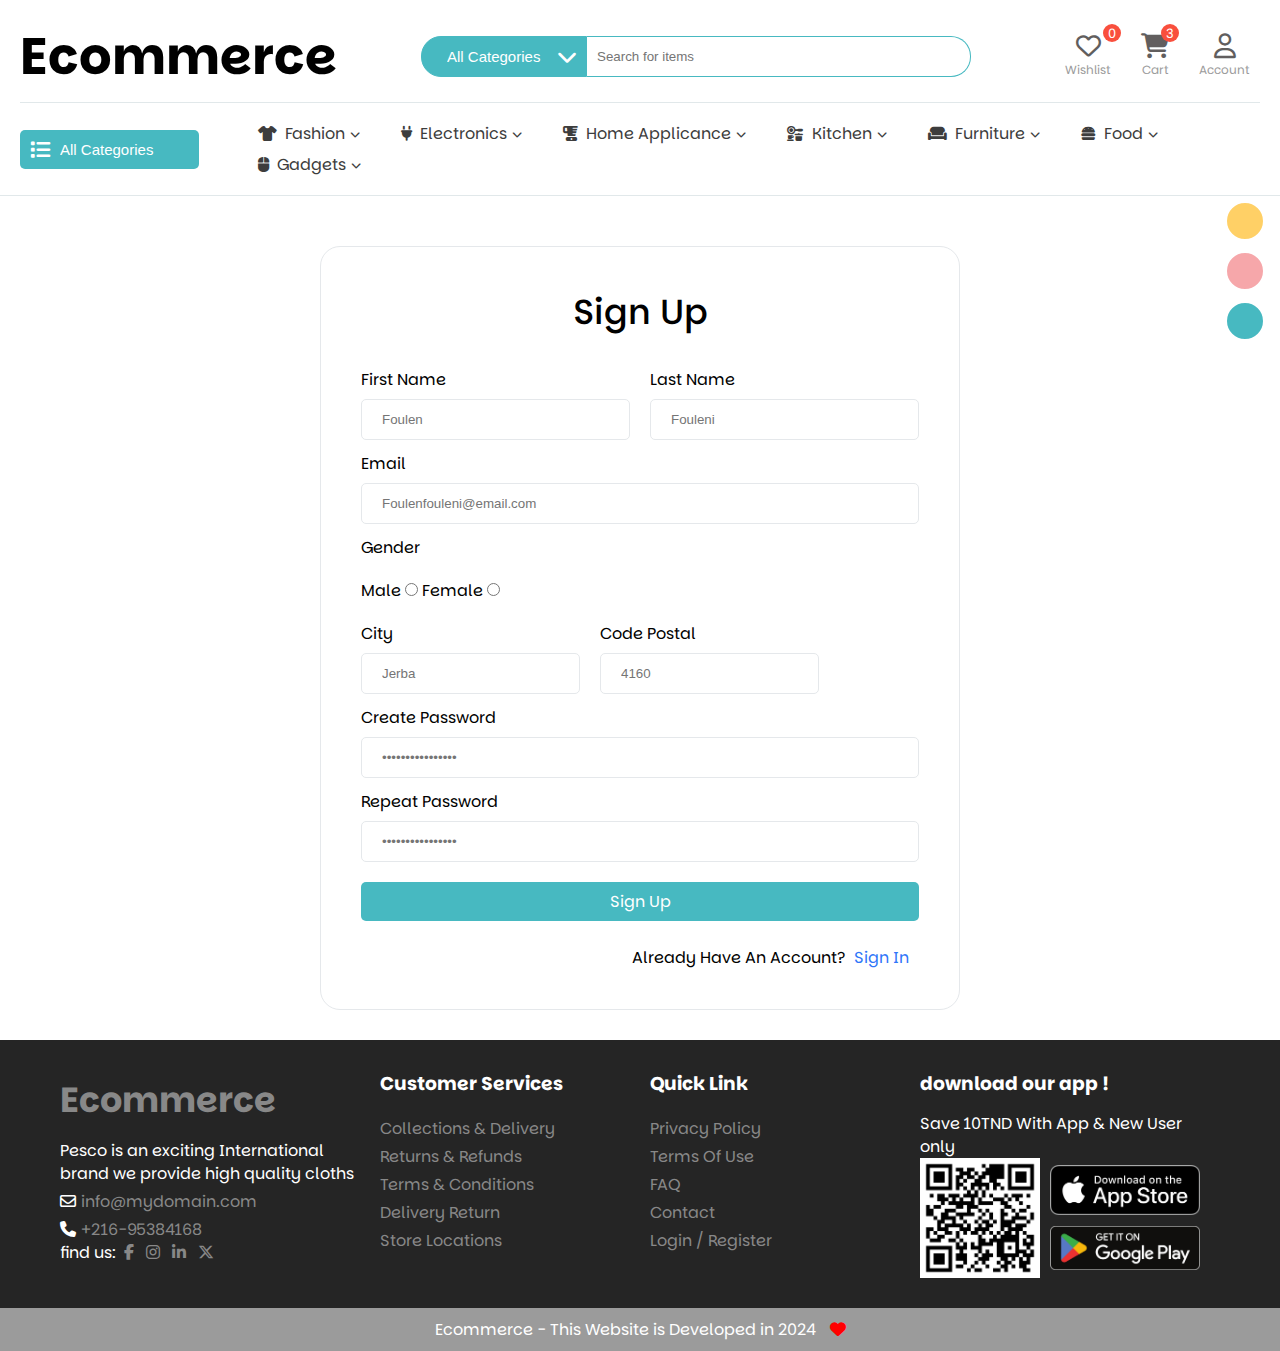
<file: sign-up.html>
<!DOCTYPE html>
<html lang="en">
<head>
    <meta charset="UTF-8">
    <meta name="viewport" content="width=device-width, initial-scale=1.0">
    <!-- style.css -->
     <link rel="stylesheet" href="css/style.css">
    <!-- user.css -->
    <link rel="stylesheet" href="css/user.css">
    <!-- generals -->
    <link rel="stylesheet" href="css/generals.css">
    <!-- queries -->
    <link rel="stylesheet" href="css/queries.css">
    <!-- fontawesome -->
    <link rel="stylesheet" href="https://cdnjs.cloudflare.com/ajax/libs/font-awesome/6.7.0/css/all.min.css">
    <!-- font -->
    <link rel="preconnect" href="https://fonts.googleapis.com">
    <link rel="preconnect" href="https://fonts.gstatic.com" crossorigin>
    <link href="https://fonts.googleapis.com/css2?family=Parkinsans:wght@300..800&display=swap" rel="stylesheet">
    
      <title>Document</title>
</head>
<body>
    <!-- ========================header======================== -->
    <header>
        <div class="row-1">
            <div class="logo">Ecommerce <span class="highlight"></span></div>
            <div class="searchbar">
                <div class="select-container">
                    <select class="select-box" name="categories" id="">
                        <option value="All categories">All Categories</option>
                        <option value="fashion">fashion</option>
                        <option value="electronic items">electronic items</option>
                        <option value="home applicance">home applicance</option>
                        <option value="kitchen items">kitchen items</option>
                        <option value="furniture">furniture</option>
                        <option value="food">food</option>
                        <option value="gadgets">gadgets</option>
                        <option value="toys and games">toys and games</option>
                        <option value="health & beauty">health & beauty</option>
                    </select>
                    <div class="icon-container">
                        <i class="fa-solid fa-chevron-down"></i>
                    </div>
                </div>
                <input type="text" placeholder="Search for items">
            </div>
            <div class="user-exp">
                <a href="#wishlist"><span>0</span><i class="fa-regular fa-heart"></i></i><div class="under">
                    <p>Wishlist</p>
                </div></a>
                <a href="./cart.html"><span>3</span><i class="fa-solid fa-cart-shopping"></i><div class="under">
                    <p>Cart</p>
                </div></a>
                <a href="./sign-in.html"><i class="fa-regular fa-user"></i><div class="under">
                    <p>Account</p>
                </div></a>   
            </div>
        </div>
        <div class="row-2">
            <div class="select-container">
                <div class="icon-container" >
                    <i class="fa-solid fa-list"></i>
                </div>
                <select class="select-box" name="categories" id="" >
                    <option value="All categories">All Categories</option>
                    <option value="fashion">fashion</option>
                    <option value="electronic items">electronic items</option>
                    <option value="home applicance">home applicance</option>
                    <option value="kitchen items">kitchen items</option>
                    <option value="furniture">furniture</option>
                    <option value="food">food</option>
                    <option value="gadgets">gadgets</option>
                    <option value="toys and games">toys and games</option>
                    <option value="health & beauty">health & beauty</option>
                </select>
            </div>
            <ul>
                <li><a href="#fashion"><i class="fa-solid fa-shirt"></i> Fashion<i class="fa-solid fa-chevron-down"></i></a>
                    <!-- <div class="child-list">
                        <ul class="">
                        <li><a href="#">Itme1</a></li>
                        <li><a href="#">Item2</a></li>
                        <li><a href="#">Item3</a></li>
                        <li><a href="#">Itme4</a></li>
                    </ul>
                    </div> -->
                </li>
                <li><a href="#electronic item"><i class="fa-solid fa-plug"></i>electronics<i class="fa-solid fa-chevron-down"></i></a></li>
                <li><a href="#home applicance"><i class="fa-solid fa-blender"></i>home applicance<i class="fa-solid fa-chevron-down"></i></a></li>
                <li><a href="#kitchen items"><i class="fa-solid fa-kitchen-set"></i>kitchen<i class="fa-solid fa-chevron-down"></i></a></li>
                <li><a href="#furniture"><i class="fa-solid fa-couch"></i>furniture<i class="fa-solid fa-chevron-down"></i></a></li>
                <li><a href="#food"><i class="fa-solid fa-burger"></i>food<i class="fa-solid fa-chevron-down"></i></a></li>
                <li><a href="#gadgets"><i class="fa-solid fa-computer-mouse"></i>gadgets<i class="fa-solid fa-chevron-down"></i></a></li>
            </ul>
        </div>
    </header>
    <!-- ========================colors======================== -->
    <div class="colors">
        <span onclick="color_changer('--main-color','#eab434','#BB4724','#963315','https://i.ibb.co/p0tgXqr/woman1.jpg' ,'#8a6307')"></span>
        <span onclick="color_changer('--main-color','#F6A7AA','#6f33ab','#4f237a','https://i.ibb.co/pPD1DtH/woman2.jpg','#d4777a')"></span>
        <span onclick="color_changer('--main-color','#47B9C1','#33AB33','#298D29','https://i.ibb.co/DL8mS0m/woman3.jpg','#40a5aa')"></span>
    </div>

    <form action=""> 
        <h3>Sign Up</h3>
        <div class="name">
            <div class="firstname">

                    <label for="firstname">
                        First Name 
                    </label> <br>
                    <input type="text"placeholder="Foulen">
            </div>
            <div class="lastname">
                    <label for="lastname">
                        Last Name
                    </label> <br>
                    <input type="text"placeholder="Fouleni">
            </div>
        </div>
        <div class="email">
            <label for="email">Email</label> <br>
            <input type="email"placeholder="Foulenfouleni@email.com">

        </div>
    <div class="gender">
        <label for="gender">Gender</label> <br>
        <label>Male</label> 
        <input type="radio"> 
        <label>Female</label>
        <input type="radio">
    </div>

    <div class="city">
        <div class="city-name">
        <label for="city">City</label> <br>

        <input type="text"placeholder="Jerba">
        </div>
        <div class="codepostal">
            <label for="codepostal">Code Postal</label> <br>
            
            <input type="text"placeholder="4160">
        </div>
    </div>

    <div class="password">
            <div class="create-password">
            <label for="create-password">Create Password</label> <br>
            
            <input type="password"placeholder="••••••••••••••••">
            </div>
            <div class="repeat-password">
            <div class="repeat-password">
                <label for="repeat-password">Repeat Password</label> <br>
                
                <input type="password"placeholder="••••••••••••••••">
                </div>


    </div> </div>

    <a href="index.html" class="button">Sign Up</a>

    <div class="forgot-password">
        <span>Already Have An Account? <a href="./sign-in.html" class="forgottenpassword">Sign In</a></span>
    </div>

    </form>
     <!-- ========================footer======================== -->
     <footer>
        <div class="row-1">
            <div class="col-1 col">
                <div class="logo"><a href="./index.html"><h3>Ecommerce <span class="highlight"></span></h3></a></div>
                <p>Pesco is an exciting International brand we provide high quality cloths</p>
                <p><i class="fa-regular fa-envelope" style="padding-right: 5px;"></i><a href="#mail">info@mydomain.com</a></p>
                <p><i class="fa-solid fa-phone" style="padding-right: 5px;"></i><a href="#mail">+216-95384168</a></p>
                <p>find us:
                    <a href="#fb" style="padding: 0 4px; display: inline-block;"><i class="fa-brands fa-facebook-f"></i></a>
                    <a href="#insta" style="padding: 0 4px;display: inline-block;"><i class="fa-brands fa-instagram"></i></a>
                    <a href="#in" style="padding: 0 4px;display: inline-block;"><i class="fa-brands fa-linkedin-in"></i></a>
                    <a href="#x" style="padding: 0 4px;display: inline-block;"><i class="fa-brands fa-x-twitter"></i></a>
                </p>     
            </div>
            <div class="col-2 col">
                <h3>Customer Services</h3>
                <ul>
                    <li><a href="#collection">Collections & Delivery</a></li>
                    <li><a href="#returns">Returns & Refunds</a></li>
                    <li><a href="#terms">Terms & Conditions</a></li>
                    <li><a href="#delivery">Delivery Return</a></li>
                    <li><a href="#locations">Store Locations</a></li>
                </ul>
            </div>
            <div class="col-3 col">
                <h3>Quick Link</h3>
                <ul>
                    <li><a href="#PrivacyPolicy">Privacy Policy</a></li>
                    <li><a href="#Terms">Terms Of Use</a></li>
                    <li><a href="#FAQ">FAQ</a></li>
                    <li><a href="#Contact">Contact</a></li>
                    <li><a href="#login">Login / Register</a></li>
                </ul>
            </div>
            <div class="col-4 col">  
                <h3>download our app !</h3>
                <p>Save 10TND With App & New User only</p>
                <div class="app">
                    <div class="qr"><img src="img/qr.png" alt=""></div>
                    <div class="downloads">
                        <a href=""><img src="img/app store.png" alt=""></a>
                        <a href=""><img src="img/play store.webp" alt=""></a>  
                    </div>
                </div>
            </div>

        </div>
        <div class="row-2">
            <p>Ecommerce - This Website is Developed in 2024 <i class="fa-solid fa-heart" style="color: red;padding-left: 10px;"></i></p>
        </div>

     </footer>
    <!-- ========================JS======================== -->
     <script src="js/script.js"></script>
</body>
</html>
</file>
<file: css/style.css>
/*header*/
header{
    /* background-color: #fdfaf8; */
    /* height: 170px; */
    padding: 20px 20px 0; 
    /* font-weight: 600; */
    text-transform: capitalize;
    border-bottom: 1px solid var(--border-bottom);
}
header .row-1{
    display: flex;
    justify-content: space-between;
    align-items: center;
    /* flex-wrap: wrap; */
    padding-bottom: 10px;
    gap: 0 10px;
}
header .row-1 .logo{
    font-size: clamp(4vw, 2rem, 3rem);
    font-weight: bold;
    color: #000000;
}
header .row-1 .logo .highlight{
    color:#BB4724;
}
header .row-1 .searchbar{
    display: flex;
    align-items: center;
    /* background-color: red; */
}
header .row-1 .searchbar *{
    /* border: none; */
    outline: none;
}
header .row-1 .searchbar input{
    width: 30vw;
    border-radius: 20px;
    border-top-left-radius:0;
    border-bottom-left-radius:0;
    outline: none;
    /* border: 1px solid red;   */
    /* border-left: none;  */
    padding: 12px 0;
    padding-left: 10px;
    border: 1px solid var(--main-color);
    border-left: none;
    /* height: 100%; */
}
header .row-1 .user-exp{
    display: flex;
    align-items: center;
    gap: 0 10px;
}
header .row-1 .user-exp a{
    color: #615e5e;
    padding-right: 10px;
    padding-left: 10px;
    position: relative;
}
header .row-1 .user-exp a span{
    background-color: #F94F3D;
    color: #fff;
    font-size: 13px;
    border-radius: 50%;
    width: 18px;
    display: inline-block;
    height: 18px;
    text-align: center;
    position: absolute;
    right: 0;
    top: -10px;
}
header .row-1 .user-exp a {
    text-align: center;
}
header .row-1 .user-exp a .under{
    font-size: 12px;
    color: #9b9b9b;
}
header .row-1 .user-exp a i{
    font-size: 25px;
}
header .row-2{
    display: flex;
    align-items: center;
    padding: 15px 0;
    /* padding-bottom: 15px; */
    border-top: 1px solid var(--border-bottom);
    justify-content: center;
    width: 100%;
    /* background-color: red; */
}
header .row-2 > ul{
    display: flex;
    flex-wrap: wrap;
    /* gap: 0 20px; */
    /* margin-left: 30px; */
    font-weight: 400;
    flex: 1;
    margin-left: 30px;
    /* text-align: center; */
}

header .row-2 > ul > li{
    /* font-size: px; */
    position: relative;
    margin-left: 20px;
    text-wrap: nowrap;
}

header .row-2 > ul li a {   
    color: rgb(61, 61, 61);
    display: flex;
    align-items: center;
    padding: 4px;
    border-radius: 5px;
}

header .row-2 > ul li a i{
    padding-right: 8px;
    padding-left: 5px;
    font-size: 10px;
}

header .row-2 > ul li a i:first-child{
    font-size: 15px;
}
header .row-2 > ul li:hover a i:last-child{
    transform: rotate(180deg);
    transition: transform .5s;
}
/* header .row-2 .contact{
    flex: 1;
    text-align: right; 
    padding-right: 28px;
    font-size: 27px;
} */
header .row-2 > ul li .child-list{
    z-index: 1111111111;
    width: 200px;
    /* bottom: -130px; */
    padding: 15px 20px;
    background-color: #f6f6f6;
    position: absolute;
    text-align: center;
    top: 30px;
    left: -60px;
    height: 200px;
    display: none;
    transition: all .5s;
    border-radius: 10px;
}
header .row-2 > ul li .child-list li{
    margin: 10px 0;
}

header .row-2 > ul li:hover .child-list{
    display: block;
}
header .row-2 > ul li .child-list i{
    color: var(--main-color);
    position: absolute;
    top: -10px;
    left: 50%;
    transform: translateX(-50%);
    font-size: 20px;
}
header .row-2 > ul li .child-list li a{
    display: inline-block;
    width: 100%;
    text-align: center;
    /* color: #fff; */
}
header .row-2 > ul li .child-list li a:hover{
    color: var(--main-color);
}

header .row-2 > ul li .child-list li a{

}

header .row-2 .contact a {
    color: black;
}
/*home page body*/
.main{
    margin-top: 50px;
}
.main .landing{
    height: calc(100vh - 100px);
    background-image:url(../img/woman3.jpeg);
    background-size: cover;
    background-position-y:center ;
    position: relative;
    background-repeat: no-repeat;
    background-position-x: right;
    width: 100%;
    padding: 30px;
}


.main .landing .pic-text{
    font-size: 50px;
}
.main .landing .pic-text p{
    margin-top: 30px;
    font-size: clamp(4vw, 2rem, 3rem);
    /* background-color: #ffffff96; */
    padding: 0 20px;
    border-radius: 20px;
}
.main .landing .pic-text h1{
    font-size: clamp(8vw, 3rem, 8rem);
    /* color: red; */
    margin-top: 10px;
    padding: 0 20px;
    border-radius: 20px;
    color: #fff;
    text-shadow: 5px 4px var(--main-color);
}
.main .landing .pic-text a{
    color: white;
    background-color:#33AB33 ;
    display: inline-block;
    padding: 10px 18px 13px 18px;
    border-radius: 40px;
    /* margin-left: 150px; */
    font-weight: bold;
    margin-top: 10px;
    box-shadow: 4px 4px 0px #298D29;
    transition: transform .5s;
}
.main .landing .pic-text a:hover{
    transform: scale(1.1);
}

.main .circles{
    display: grid;
    /* flex-direction: column; */
    grid-template-columns: repeat(auto-fill,200px);
    justify-content: center;
    gap:  20px 60px;
    margin-top: 60px;
    text-align: center;

}
.main .circles .circle{
    text-align: center;
    display: flex;
    flex-direction: column;
    align-items: center; 
}
.main .circles .circle .image{
    display: flex;
    align-items: center;
    justify-content: center;
    transform: scale(1);
    transition: transform .5s ease-in-out;
    width: 120px;
    height: 120px;
    background-color:#47B9C1;
    border-radius: 50%;
    box-shadow: 8px 2px 0px #368d91;
    cursor: pointer;
}
.main .circles .circle-3 .image , .circle-5 .image{
    padding-top: 20px;
}
.main .circles .circle-4 .image {
    padding-bottom: 15px;
    padding-left: 3px;
}
.main .circles .circle-5 .image {
    padding-bottom: 15px;
    padding-left: 3px;
}

.main .circles .circle .image img{
    width: 100%;
}
.main .circles .circle .image:hover{
    transform: scale(1.2);
}

.main .circles .circle  p{
    padding-top: 8px;
    transform:translateY(0px)  ;
    transition: transform .5s ease-in-out;  
}

.main .circles .circle:hover p{
    transform:translateY(20px)  ;
}

.main .featured{
    margin-top: 70px;
    padding: 30px 60px;
}

.main .featured h2{
    font-size: 3vw;
    padding-bottom: 30px;
    font-weight: 600;
}

.main .featured h2 i{
    padding-left: 15px;
}

.main .featured .items{
    padding-top: 30px;
    display: flex;
    gap:70px 30px;
    flex-wrap: wrap;
    justify-content: center;
}

.main .featured .items .item{
    background-color: white;
    padding-bottom: 20px;
    border-radius: 10px;
    box-shadow: 0px 5px 10px var(--box-shadow);
    transform:scale(1);
    transition: transform 0.5s ease-in-out;
}

.main .featured .items .item:hover{
    transform:scale(1.1);
}

.main .featured .items .item .image{
    height:300px; 
    padding-bottom: 20px;
    position: relative;
}

.main .featured .items .item .image span.sale{
    color:white;
    background-color:#F94F3D;
    padding: 2px 8px;
    border-radius: 5px;
    position: absolute;
    left: 15px;
    top:15px;
}

.main .featured .items .item .image img{
    height:100%;
    border-radius: 10px;
}
.main .featured .items .item .name{
    padding: 5px 15px;
}

.main .featured .items .item .rating{
    padding: 5px 15px 10px 15px;
}

.main .featured .items .item .price{
    padding: 0px 15px;
}

.main .featured .items .item .price span.after{
    padding-right: 7px;
    font-size: 20px;
}

.main .featured .items .item .price span.before{
    font-size: 15px;
    color: rgb(82, 82, 82);
    text-decoration: line-through;
}
/* recommended For you */
.recommended{

}
.main .recommended .row-1{
    display: flex;
    justify-content: space-between;
    align-items: center;
    /* background-color: green; */
}
.main .recommended h2{
    padding-bottom: 0;
    font-size: 3vw;
}

.main .recommended .row-1 ul{
    display: flex;
    gap: 0 15px;
}
.main .recommended .row-1 ul li{
    text-wrap: nowrap;
}

.main .recommended .row-1 ul li a{
    padding: 8px 0;
    color: #000;
    font-size: 2vw;
}
.main .recommended .row-1 ul li a:hover{
    border-bottom: 1px solid #000;
}
.main .recommended .row-1 ul li a.active{
    border-bottom: 1px solid #000;
}
/* deal */
.main .deal{
    padding: 30px 60px;
}
.main .deal .row-1{
    display: flex;
    align-items: center;
    border: 1px solid var(--border-bottom);
    border-radius: 20px;
}

.main .deal .col-1{
    border-right: 1px solid var(--border-bottom);
    width: 70vw;
}
.main .deal .col-1 img{
    width: 100%;
}
.main .deal .col-2{
    padding: 20px 30px;
}
.main .deal .col-2 h2{
    padding-bottom: 20px;
}
.main .deal .col-2 .rating{
    display: flex;
    gap: 0 5px;
    padding-bottom: 10px;
}
.main .deal .col-2 .info h3{
    padding: 10px 0;
}
.main .deal .col-2 .info p.desc{
    color: rgb(82, 82, 82);
    padding-bottom: 10px;
}
.main .deal .col-2 .info .price{
    display: flex;
    align-items: center;
}
.main .deal .col-2 .info .price span:nth-child(1){
    font-size: 30px;
    font-weight: bold;
    padding-right: 10px;
}
.main .deal .col-2 .info a{
    display: inline-block;
    background: var(--main-color);
    padding: 10px 20px;
    border-radius: 30px;
    color: white;
    margin: 10px 0;
}
.main .deal .col-2 .info .price span:nth-child(2){
    color: rgb(82, 82, 82);
    font-size: 22px;
    text-decoration: line-through;
}
.main .deal .col-2 .info p.offer{
    font-weight: bold;
    padding-bottom: 5px 0 10px 0;
}
.main .deal .col-2 .info .date{
    display: flex;
    gap: 0 10px;
    padding-top: 10px;
}
.main .deal .col-2 .info .date span{
    padding: 15px;
    width: 70px;
    height: 70px;
    border-radius: 10px;
    background-color: rgb(204, 204, 204);
    text-align: center;
}

.main .deal .col-2 .info .date span p:nth-child(2){
    color: rgb(69, 69, 69);
}

/* partners */
.partners{
    margin: 60px 0;
}
.partners h2{
    text-align: center;
    padding-bottom: 30px;
}
.partners .images{
    display: flex;
    justify-content: center;
    flex-wrap: wrap;
    gap: 0 70px;
    /* fill: ; */
}
.partners .images img{
    height: 100px;
    cursor: pointer;
    filter: grayscale(100%);
    transition: filter .5s;
}
.partners .images img:hover{
    filter: grayscale(0);
}
/*services*/
.services {
    /* margin: 40px 0; */
    display: flex;
    /* flex-wrap: wrap; */
    justify-content: center;
    padding: 30px;
    margin: 40px;
    border-radius: 15px;
    border: 2px solid #ddd;
    box-shadow: 0 4px 8px var(--box-shadow);
    align-items: center;
    gap: 40px;
    color: #363636;
    background-color: #fdfaf8;
}

.services .box{
    display: flex;
    align-items: center;
    gap: 0 10px;
}
.services .box i{
    font-size: 30px;
}
.services > div:not(:last-child) {
    border-right: 1px black solid;
    padding-right: 50px;
}

/*  ========================footer======================== */
footer{
    background-color: rgb(37, 37, 37);
    color: white;
}
footer .row-1{
    display: grid;
    grid-template-columns:  repeat(auto-fill , minmax(250px,auto));
    justify-content: center;
    gap: 20px;
    padding: 30px 60px;
}
footer .row-1 a{
    color: rgb(136, 136, 136);
    display: inline-block;
    padding-top:5px ;
}

footer .row-1 h3{
    padding-bottom: 15px;
}
footer .row-1 .col-1 .logo{
    font-size: 30px;
}
footer .row-1 .col-4 .app{
    display: flex;
    align-items: center;
    gap:0px 10px ;
}
footer .row-1 .col-4 .app .qr{
    height: 120px;
}
footer .row-1 .col-4 .app .qr img{
    height: 100%;
}
footer .row-1 .col-4 .app .downloads{
    width: 150px;
}
footer .row-1 .col-4 .app .downloads img{
    width: 100%;
}
footer .row-2{
    text-align: center;
    background-color: #9b9b9b;
    padding: 10px 0 !important;
}
footer .row-2 p{
    text-wrap: wrap;
}
@media only screen and (max-width:345px){
    .main .recommended .row-1{
        gap: 0 20px;
    }
    .main .recommended .row-1 ul{
        flex-wrap: wrap;
    }
    .main .landing .pic-text h1{
        font-size: 40px;
    }
    .partners .images img{
        height: 90px;
    }
}
@media only screen and (max-width:450px){
    .main .deal{
        padding: 0;
    }
}
</file>
<file: css/generals.css>
*{
    margin:0;
    padding:0;
    box-sizing:border-box;
    /* border: 1px solid; */
}
:root{
    --box-shadow :rgba(175, 175, 175, 0.5);
    --main-color : #47B9C1;
    --border-bottom : #0f485b20;
}
body{
    font-family:"Parkinsans",'cocomat' !important; 
    /* background-color: #ffffff; */
}
ul{
    list-style: none;
}
a{
    text-decoration: none;
    color: #000;
}
.colors{
    display: flex;
    flex-direction: column;
    justify-content: center;
    gap: 0 10px;
    position: fixed;
    right: 15px;
    z-index: 11111111111;
    /* margin-top: 20px; */
}
.colors span{
    border-radius: 50%;
    width: 40px;
    height: 40px;
    cursor: pointer;
    margin: 5px 0;
    border: 2px solid #fff;
}
.colors span:nth-child(1){
    background-color: #FFD066;
}
.colors span:nth-child(2){
    background-color: #F6A7AA;
}
.colors span:nth-child(3){
    background-color:#47B9C1;
}
.colors span:nth-child(4){
    background-color: brown;
}
.rating i.fa-solid{
    color: #FFD066;
}

.rating i.fa-regular , span.number{
    color: rgb(82, 82, 82);
}
.select-container{
    display: flex;
    align-items: center;
    position: relative;
    /* height: 100%; */
    /* background-color: red; */
} 
.select-container .select-box{
    padding: 11px 25px;
    border: none;
    appearance: none;
    /* padding: 0 30px 0 15px; */
    color: rgb(255, 255, 255);
    border: 1px solid var(--main-color);
    font-size: 15px;
    border-radius: 20px;
    border-top-right-radius:0;
    border-bottom-right-radius:0;
    cursor: pointer;
}
.icon-container{
    height: 100%;
    position: absolute;
    top: 50%;
    transform: translateY(-50%);
    display: flex;
    align-items: center;
    justify-content: center;
}
.select-container .icon-container i{
    font-size: 20px;
    color: #fff;
    /* padding:0 10px; */
}
.row-1  .select-container .select-box{
    border: 1px solid var(--main-color);
    /* border-right: none; */
    background-color: var(--main-color);
    color: #fff;
}
.row-1 .icon-container{
    right: 10px;
}
.select-container .select-box{
    background-color: white;
    border: 1px solid red;
    color: #000;
}


.row-2 .select-container{

}
.row-2 .select-container .icon-container{
    left: 10px;
    transform: translateY(-50%);
    display: flex;
    align-items: center;
    justify-content: center;
}
.row-2 .select-container .select-box{
    padding-left: 40px;
    border-radius: 5px;
    border: none;
    outline: none;
    background-color: var(--main-color);
    color: #fff;
}
</file>
<file: css/queries.css>
/* header */
@media only screen and (max-width:910px) {
    header .row-1{
        justify-content: center;
        flex-direction: column;
        gap:30px 0;
    }
    header .row-1 .searchbar{
        width: 100%;
    }
    header .row-1 .searchbar input{
        width: 100%;
    }
}
@media only screen and (max-width:350px) {
    .select-container .select-box{
        font-size: 12px;
    }
    header .row-1 .searchbar input{
        padding: 10px 5px;
    }

}
@media only screen and (max-width:1200px) {
    header .row-2 > ul li{
        margin-left: 0;
    }
}
@media only screen and (max-width:727px){
    header .row-2 > ul li:nth-child(7){
        display: none;
    }
}
@media only screen and (max-width:717px){
    header .row-2 > ul li:nth-child(3){
        display: none;
    }
}
@media only screen and (max-width:605px){
    header .row-2 > ul li:nth-child(4){
        display: none;
    }
}
@media only screen and (max-width:546px){
    header .row-2 > ul{
        display: none;
    }
    .row-2 .select-container {
        width: 100%;
    }
    .row-2 .select-container .select-box{
        width: 100%;
    }
}
/* deal */
@media only screen and (max-width:470px){
    .main .deal .col-2 .info .date span{
        padding: 5px;
    }
}
@media only screen and (max-width:1000px) {
    .main .deal .row-1{
        flex-direction: column;
    }
    .main .deal .col-2{
        width: 70vw;
    }
    .main .deal .row-1 .col-1{
        border: none;
        width: 70vw;
    }
}
/* services */
@media only screen and (max-width:980px) {
    .services{
        flex-direction: column;
        flex-wrap: wrap;
        align-content: center;
        align-items: normal;
    }
    .services > div:not(:last-child){
        border: none;
    }
}
/* form */
@media only screen and (max-width:1000px){
    form{
        width: 90%;
        /* margin: 30px 10px; */
    }
}
</file>
<file: css/user.css>
form{
    /* background-color: aliceblue; */
    width: 50vw;
    margin-left: auto;
    margin-right: auto;
    margin-bottom: 30px;
    padding: 40px;
    border-radius: 20px;
    margin-top: 50px;
    border: 1px solid #E5E8EB;
}

form h3 {
    text-align: center;
    padding-bottom: 20px;
    font-size: 35px;
    font-weight:500;
}

form .name{
    display: flex;
    gap: 20px;
}
form .name > div{
    width: 100%;
}

form .city{
    display: flex;

gap: 20px;
}
form label{
    padding: 12px 0px 8px 0px;
    display: inline-block;
    text-transform: capitalize;
}

form input{
    padding: 12px 20px;
    display: inline-block;
    width: 100%;
    outline: none;
    border: 1px solid #E5E8EB;
    border-radius: 5px;
}
form input[type="radio"]{
    width:auto;
}
.forgot-password{
    width: 100%;
    text-align: right;
    padding: 25px 10px 0 0;
}
.forgot-password a{
    display: inline-block;
    padding-left: 5px;
    color: rgb(47, 118, 249);
}
form a.button {
    width: 100%;
    text-align: center;
    padding: 8px;
    margin-top: 20px;
    display: inline-block;
    border: none;
    cursor: pointer;
    border-radius: 5px;
    background-color: var(--main-color);
    color: white;
}
</file>
<file: css/cart.css>
body{
    
}
.cart-container {
    background: #f1f1f1;
    padding: 20px;
    border-radius: 8px;
    margin: 30px 0;
}
.product-section, .summary-section {
    background: white;
    border-radius: 8px;
    padding: 20px;
    box-shadow: 0 2px 5px rgba(0, 0, 0, 0.1);
    overflow-x: scroll;
}
.table th, .table td {
    vertical-align: middle;
}
.table th {
    background-color: #e9ecef;
    font-weight: bold;
}
.checkout-btn {
    background-color: var(--main-color);
    color: white;
    padding: 10px 20px;
    border: none;
    border-radius: 5px;
    font-size: 16px;
    width: 100%;
}
.checkout-btn:hover {
    background-color: #5a3598;
}
.btn-danger {
    padding: 5px 10px;
}
.table-soft th, .table-soft td {
    border-top: 1px solid #dee2e6;
}
.table-soft th {
    background-color: #f8f9fa;
    font-weight: bold;
}
.coupon-section .btn-primary {
background-color: var(--main-color);
color: white;
padding: 10px 20px;
border: none;
border-radius: 5px;
}

.coupon-section .btn-outline-primary {
color: var(--main-color);
border: 1px solid var(--main-color);
padding: 10px 20px;
border-radius: 5px;
}

.coupon-section .btn-outline-primary:hover {
background-color: var(--main-color);
color: white;
}

.cart-totals-section {
padding: 10px;
background: none;
}

.cart-totals-section h5 {
font-size: 20px;
margin-bottom: 10px;
}

.cart-totals-section p {
font-size: 16px;
margin: 0;
margin-bottom: 5px;
}

.cart-totals-section .btn-primary {
background-color: var(--main-color);
color: white;
padding: 10px 20px;
border: none;
border-radius: 5px;
}

.cart-totals-section .btn-primary:hover {
background-color: #5a3598;
}
</file>
<file: css/footer-no-bootrstrap.css>
footer{
    background-color: rgb(37, 37, 37);
    color: white;
    margin-top: 30px;
}
footer .roww-1{
    display: grid;
    grid-template-columns:  repeat(auto-fill , minmax(250px,auto));
    justify-content: center;
    gap: 20px;
    padding: 30px 60px;
}
footer .roww-1 a{
    color: rgb(136, 136, 136);
    display: inline-block;
    padding-top:5px ;
}

footer .roww-1 h3{
    padding-bottom: 15px;
}
footer .roww-1 .column-1 .logo{
    font-size: 30px;
}
footer .roww-1 .column-4 .app{
    display: flex;
    align-items: center;
    gap:0px 10px ;
}
footer .roww-1 .column-4 .app .qr{
    height: 120px;
}
footer .roww-1 .column-4 .app .qr img{
    height: 100%;
}
footer .roww-1 .column-4 .app .downloads{
    width: 150px;
}
footer .roww-1 .column-4 .app .downloads img{
    width: 100%;
}
footer .roww-2{
    text-align: center;
    background-color: #9b9b9b;
    padding: 10px 0 !important;
}
footer .roww-2 p{
    text-wrap: wrap;
    margin-bottom: 0;
}
</file>
<file: css/checkout.css>
body{
    font-family:"Parkinsans",'cocomat' !important; 
}
.review { 
}

.review .row1{
    display: flex;
    gap: 0 30px;
    padding-left: 30px;
    padding-top: 30px;
    padding-right: 50px;
}

.grid-container{
    background-color: white;
    padding: 20px;
    box-shadow: 0px 5px 10px var(--box-shadow);
    border-radius: 20px;
    /* background-color: #fff; */
    flex: 1;
}
a.button{
    text-align: center;
    background-color: var(--main-color);
    padding: 10px 20px ;
    border-radius: 30px;
    color: #fff;
    display: inline-block;
}


.review .row1 .grid-container .items {
    width: 53vw; 
    display: grid;
    gap: 10px; 
    grid-template-columns: auto auto;
}
.grid-container .item{
    display:flex  ;
    padding:  10px 20px;
    border: 1px solid var(--border-bottom);
    border-radius: 20px;
    /* background-color: #fff; */
}

.grid-container .item .image{
    height: 100px;
}

.grid-container .item .image img{
    height: 100%;
}
.review .row1 .card {
    background-color: white;
    border-radius: 20px;
    padding: 30px 60px 30px 30px;
    box-shadow: 0 4px 80px rgba(0, 0, 0, 0.1);
    /* width: 70vw ; */
}
.review .row1 .card .items{
    display: flex;
    flex-direction: column;

}
.review .row1 .card img{
    align-content: center;
    width:100px;
}
.contact .information{
    display: grid ;
    grid-template-columns: auto auto;
}
.review .row1 .card img{
    width: 200px;
    align-content: center;
}
.contact {
    margin: 30px 40px 30px 30px;
    background-color: white;
    border-radius: 20px;
    padding: 30px 60px 30px 30px;
    box-shadow: 0 4px 80px rgba(0, 0, 0, 0.1);
}
.contact .grid{
    background-color: white;
    width: 55vw;
    padding:1vw ;
}

.contact .grid .items {
    display:grid;
    grid-template-columns: auto auto;

}
.contact .grid .items .information .box input{
    width: 26vw;
    height: 30px;
    gap: 20px;
}

label{
    display: inline-block;
    padding: 8px 0;
}
.delivery{
    margin: 30px 40px 30px 30px;
    background-color: white;
    border-radius: 20px;
    padding: 30px 60px 40px 30px;
    box-shadow: 0 4px 80px rgba(0, 0, 0, 0.1);

}
.delivery .card{
    background-color: white;
    width: 55vw;
    padding: 1vw;
    /* height: 300px; */

}
.delivery .card  .items .country #c{
    width: auto;
    height: 30px;
    width: 100%;
}
.delivery .card .items {
    display: flex;
    flex-wrap: wrap;
    gap: 10px;
}
.delivery .card .items input {
    width:100%; 
    gap: 10px;  
    height:30px;
    
}
.delivery .card .items select{
    width:70px;

}
.delivery .card .items .postal input{
    width:30vw;
}
.delivery .card .items .zip input{
    width:18vw;
}
.delivery .card .items .House input{
    width:22vw;
}
.pay1{
    margin: 30px 40px 30px 30px;
    background-color: white;
    border-radius: 20px;
    padding: 30px 60px 30px 30px;
    box-shadow: 0 4px 80px rgba(0, 0, 0, 0.1);
    
}
.pay1 .pay{
    display: flex;
    text-align: center;
    justify-content: center;
    gap: 0 50px;
}
.pay1 .pay .method{
    height: 150px;
    /* background-color: red; */
}
.pay1 .pay .method input{
    margin-top: 10px;
}
.button{
    display: flex;
    justify-content: center;
}
.button a.button{
    width: 150px;
}
@media only screen and (max-width:900px) {
    .review .row1{
        flex-direction: column;
        gap: 20px;
    }
}
@media only screen and (max-width:565px) {
    .review .row1 .grid-container .items{
        grid-template-columns: auto;
        /* justify-content: center; */
    }
}
input{
    padding: 18px;
    display: inline-block;
    width: 100%;
    outline: none;
    border: 1px solid #E5E8EB;
    border-radius: 5px;
}
</file>
<file: css/product-detail.css>
body{
    font-family:"Parkinsans",'cocomat' !important; 
}
.container {
    display: flex;
    background-color: #fff;
    box-shadow: 0 4px 6px rgba(0, 0, 0, 0.1);
    border-radius: 10px;
    max-width: 800px;
    margin-top: 30px;
}
@media only screen and (max-width:780px){
    .container {
        flex-direction: column;
        /* background-color: red; */
    }

}
.image-container {
    flex: 1;
    padding: 20px;
}
.image-container img {
    max-width: 100%;
    border-radius: 10px;
}
.info-container {
    flex: 1;
    padding: 20px;
    display: flex;
    flex-direction: column;
}
.info-container h1 {
    font-size: 24px;
    margin-bottom: 10px;
}
.info-container p {
    font-size: 14px;
    margin-bottom: 20px;
    color: #555;
}
.price {
    font-size: 20px;
    font-weight: bold;
    margin-bottom: 20px;
}
.options {
    margin-bottom: 20px;
}
.options label {
    display: block;
    margin-bottom: 5px;
    font-weight: bold;
}
.product-colors, .sizes {
    display: flex;
    gap: 10px;
}
.product-colors button, .sizes button {
    padding: 8px 15px;
    border: 1px solid #ccc;
    border-radius: 5px;
    background-color: #f8f8f8;
    cursor: pointer;
    transition: all 0.3s;
}
.product-colors button:hover, .sizes button:hover {
    border-color: #000;
}
.cart-button {
    background-color: var(--main-color);
    color: #fff;
    padding: 10px 20px;
    border: none;
    border-radius: 5px;
    cursor: pointer;
    font-size: 16px;
    text-align: center;
    transition: background-color 0.3s;
}
.cart-button:hover {
    background-color: #0056b3;
}
</file>
